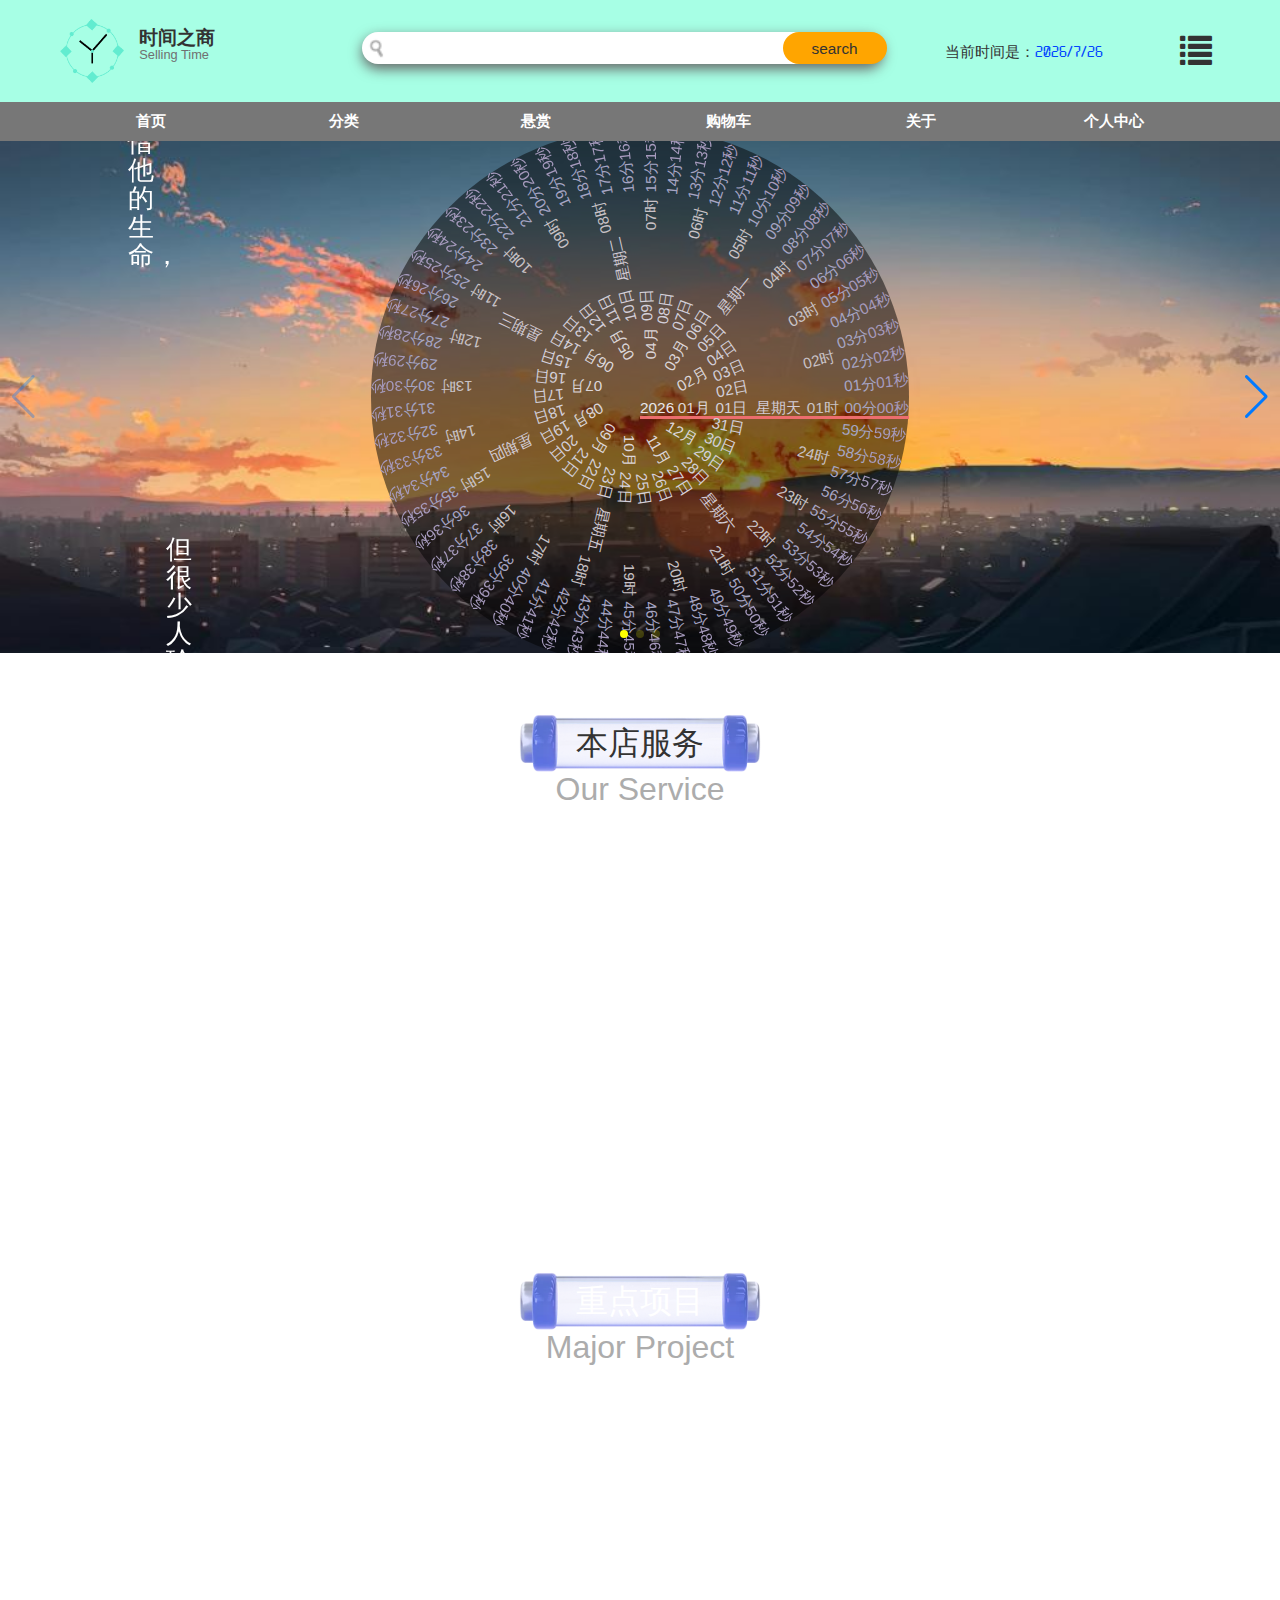
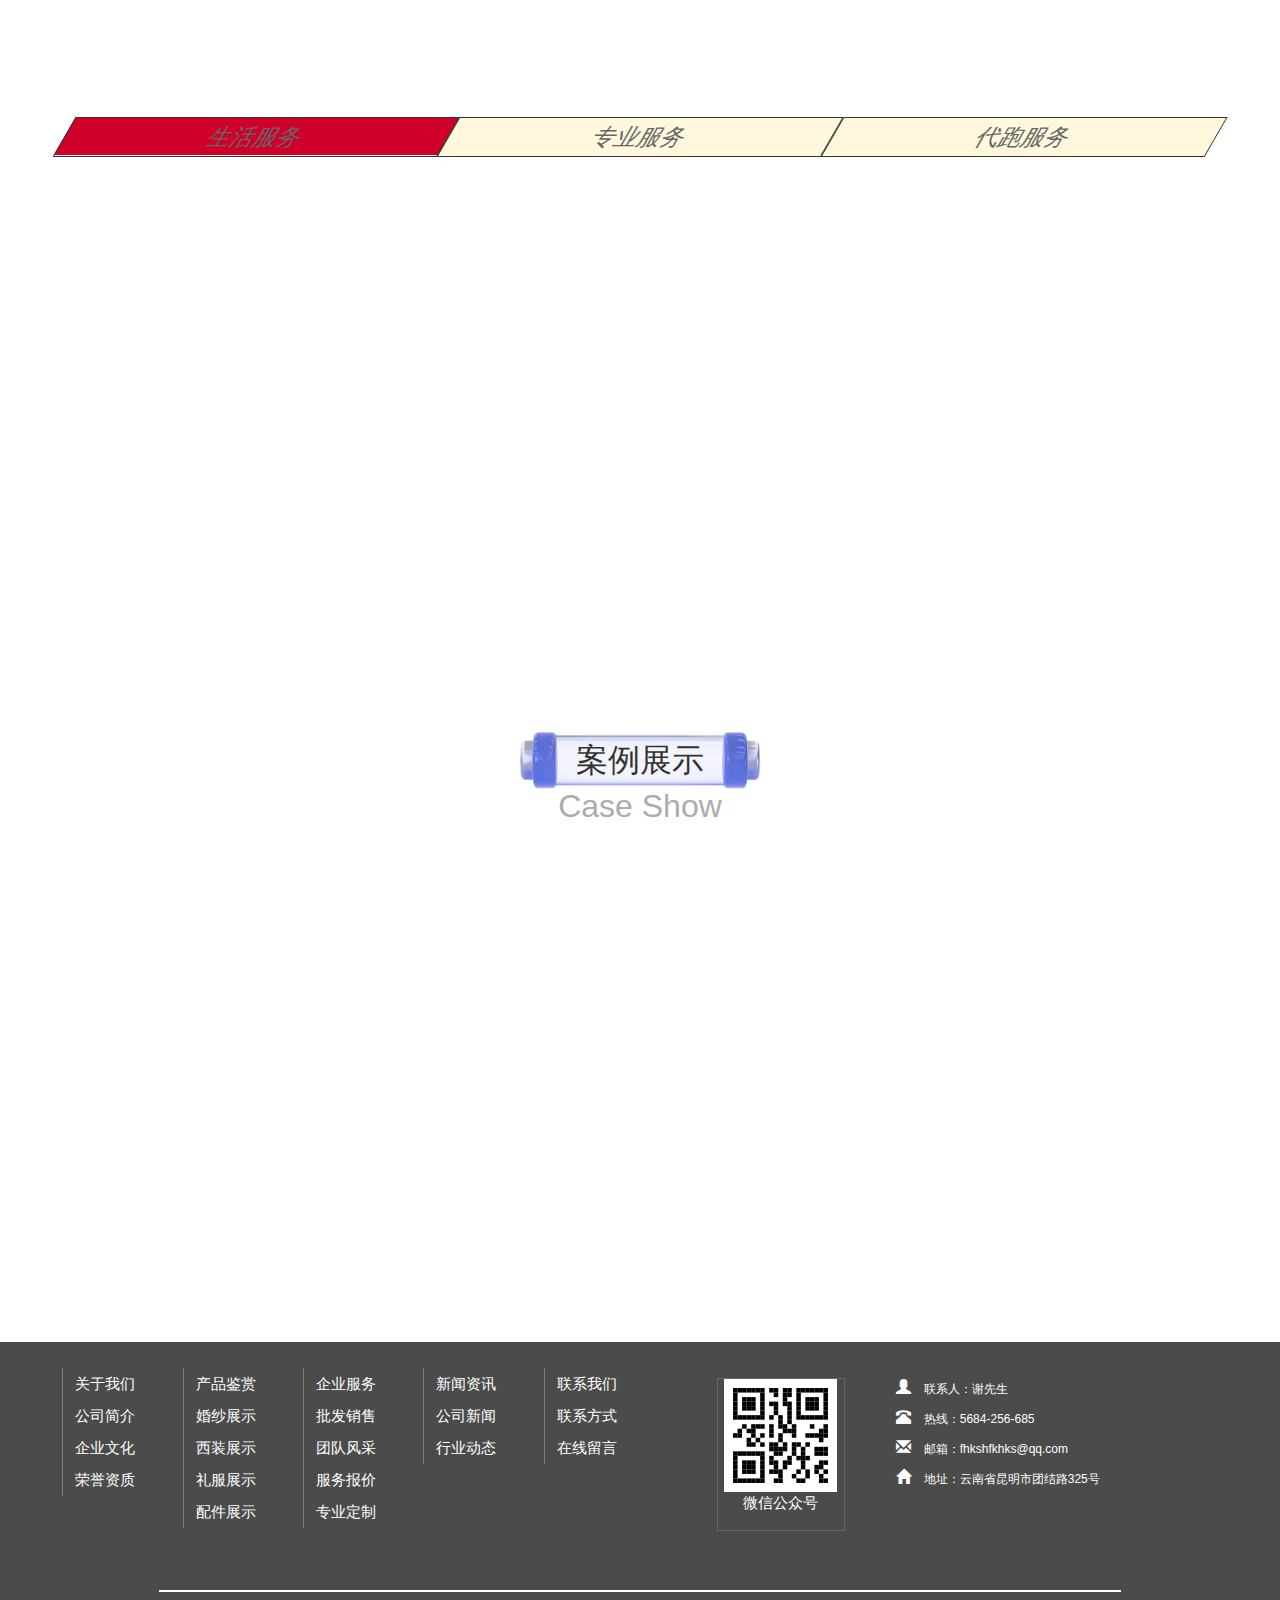
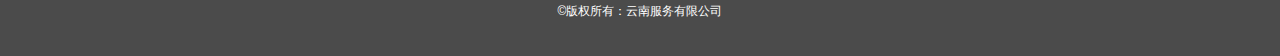
<file: index.html>
<!DOCTYPE html>
<html lang="en">

<head>
    <meta charset="UTF-8">
    <meta http-equiv="X-UA-Compatible" content="IE=edge">
    <meta name="viewport" content="width=device-width, initial-scale=1.0">
    <title>首页</title>
    <!--[if lt IE 9]>
      <scrip src="https://cdn.jsdelivr.net/npm/html5shiv@3.7.3/dist/html5shiv.min.js"></scrip>
      <scrip src="https://cdn.jsdelivr.net/npm/respond.js@1.4.2/dest/respond.min.js"></scrip>
    <![endif]-->
    <link rel="stylesheet" href="./bootstrap/css/bootstrap.min.css">
    <link rel="stylesheet" href="./css/index.css">
    <link rel="stylesheet" href="./css/swiper.min.css">
    <link rel="stylesheet" href="./css/Home.css">
    <script src="./js/jquery.min.js"></script>
    <script src="./js/swiper.min.js"></script>
    <script src="./js/index.min.js"></script>
    <script src="./js/demo.js"></script>
    <script src="./js/Home.js"></script>
</head>

<body>
    <header>
        <div class="HeadTop">
            <div class="HeadTop-1 container">
                <div class="logo col-lg-3 col-md-3">
                    <img src="./images/logo.png" alt="">
                    <p>时间之商<br /><span>Selling Time</span></p>
                </div>
                <div class="search  col-lg-5 col-md-5">
                    <input class="txt" type="text">
                    <!-- <button class="btn">search</button> -->
                    <input class="btn" type="button" value="search">
                    <div class="history">
                        <dl class="hh">历史记录</dl>
                    </div>
                </div>
                <div class="time col-lg-3 col-md-3">
                    <p>当前时间是：<span class="tt">2021/05/05</span></p>
                </div>
                <div class="visib col-lg-1 col-md-1">
                    <div>
                        <span class="glyphicon glyphicon-list tb"></span>
                        <div class="hot">
                            <div>热点搜索</div>
                            <li><span>1</span><a href="#">时间之商的竟然有这样的功能</a></li>
                            <li><span>2</span><a href="#">时间之商的使用说明</a></li>
                            <li><span>3</span><a href="#">在时间之商上找到了老板</a></li>
                            <li><span>4</span><a href="#">时间之商可以解决生活百分之80%的问题fsafafdsfafa</a></li>
                            <li><span>5</span><a href="#">时间之商能找工作</a></li>
                            <li><span>6</span><a href="#">时间之商的创立</a></li>
                            <li><span>7</span><a href="#">了解时间之商之后</a></li>
                            <li><span>8</span><a href="#">超新星的诞生——时间之商</a></li>
                            </div>
                        </div>
                    </div>
                </div>
            </div>
            <!-- nav导航栏 -->
            <div id="bignav">
                <div class="nav container">
                    <a href="index.html" class="col-lg-2 col-md-2">
                        <dl>首页</dl>
                        <span>Home</span>
                    </a>
                    <a href="classify.html" class="col-lg-2 col-md-2">
                        <dl>分类</dl>
                        <span>Classfy</span>
                    </a>
                    <a href="offer.html" class="col-lg-2 col-md-2">
                        <dl>悬赏</dl>
                        <span>Offer</span>
                    </a>
                    <a href="cart.html" class="col-lg-2 col-md-2">
                        <dl>购物车</dl>
                        <span>Cart</span>
                    </a>
                    <a href="about.html" class="col-lg-2 col-md-2">
                        <dl>关于</dl>
                        <span>About</span>
                    </a>
                    <a href="center.html" class="col-lg-2 col-md-2">
                        <dl>个人中心</dl>
                        <span>Center</span>
                    </a>
                </div>
            </div>
            
        <!--轮播图 -->
        <div class="bannar">
            <div class="swiper-container swiP1">
                <div class="swiper-wrapper">
                    <!-- 第一页 -->
                  <div class="swiper-slide an page1">
                      <div id="Time">
                          <div class="year"></div>
                          <div class="month"></div>
                          <div class="day"></div>
                          <div class="week"></div>
                          <div class="hour"></div>
                          <div class="miu"></div>
                          <div class="miao"></div>
                      </div>
                      <div class="wenzi">
                        <h2>没有人不爱惜他的生命，</h2>
                        <h2>但很少人珍视他的时间。</h2>
                      </div>
                  </div>
                  <!-- 第二页 -->
                  <div class="swiper-slide an2">
                      <div class="tu2"></div>
                      <div class="nr">
                        <div class="vs">
                            <h2>Time Is Life</h2>
                            <h2>时间就是生命</h2>
                            <h2>为您节省时间就是延长您的生命</h2>
                        </div>
                        <span>了解更多</span>
                      </div>
                  </div>
                  <div class="swiper-slide an3">
                    <img src="./images/a6.png" alt="">
                    <div class="wz2">
                        <h2>跑腿服务：</h2>
                        <li>准时</li>
                        <li>安全</li>
                        <li>快捷</li>
                        <li>实惠</li>
                        <li>万能</li>
                    </div>
                  </div>

                </div>
                <div class="swiper-button-next"></div>
                <div class="swiper-button-prev"></div>
                <!-- Add Pagination -->
                <div class="swiper-pagination"></div>
        </div>
    </header>
    <!-- 网页中部 -->
    <div id="main">
        <div class="main1">
            <div class="biaoti">
                <h2>本店服务</h2>
                <h3>Our Service</h3>
            </div>
            <div class="fw container">
                <div class="col-lg-3 col-md-3 fwjs">
                    <div class="tur"><img src="./images/团队.svg" alt=""></div>
                    <h2>金牌服务</h2>
                    <p>秉承客户第一价值观</p>
                    <p>良心承诺</p>
                    <p>彻底消除您的后顾之忧</p>
                </div>
                <div class="col-lg-3 col-md-3 fwjs">
                    <div class="tur"><img src="./images/诚信 (1).svg" alt=""></div>
                    <h2>诚信经营</h2>
                    <p>承诺诚信经营，以人为本</p>
                    <p>以信立足</p>
                    <p>诚信是做人之根本，立业之基</p>
                </div>
                <div class="col-lg-3 col-md-3 fwjs">
                    <div class="tur"><img src="./images/形象.svg" alt=""></div>
                    <h2>优良形象</h2>
                    <p>自身的形象是无言的诉说</p>
                    <p>勇于承担</p>
                    <p>态度决定一切，绝不逃避</p>
                </div>
                <div class="col-lg-3 col-md-3 fwjs">
                    <div class="tur"><img src="./images/保障.svg" alt=""></div>
                    <h2>品质保障</h2>
                    <p>安全可靠，可理赔</p>
                    <p>品质及生命</p>
                    <p>人工客服24小时在线解决问题</p>
                </div>
            </div>
        </div>
        <div class="main2">
            <div class="biaoti">
                <h2>重点项目</h2>
                <h3>Major Project</h3>
            </div>
            <div class="tabbar">
                <div class="tab">
                    <span class="move"></span>
                    <div class="tab-item">生活服务</div>
                    <div class="tab-item">专业服务</div>
                    <div class="tab-item">代跑服务</div>
                </div>
                <div class="tab-content">
                    <div class="tab-details tab-action" >
                        <div class="img">
                            <img src="./images/b4.jpg" alt="">
                        </div>
                        <div class="tab-right">
                            <h3>生活服务</h3>
                            <p>您是否还在为生活中的琐碎事情所烦恼？是否因为繁杂琐事而耽误去往远方的梦想？是否因为繁杂琐事影响生活的心情？</p>
                            <p>交给我们吧!这些我们都能解决，让您有更多的时间和空间去做您想做而因琐事耽误的诗和远方</p>
                            <p>我们包含人们日常生活中的方方面面，餐饮、娱乐、租房、买房、工作、旅游、教育培训等生活相关的“衣食住行用”都属于我们服务的范畴</p>
                        </div>
                    </div>
                    <div class="tab-details" >
                        <div class="img">
                            <img src="./images/b5.jpg" alt="">
                        </div>
                        <div class="tab-right">
                            <h3>专业服务</h3>
                            <p>我们的服务不只仅限于生活，也包括其他多个领域，比如工作方面的问题，各个行业有各个行业的专业人员为您提供服务。</p>
                            <p>职业能力是人们从事其职业的多种能力的综合。职业能力测试职业能力测试是通过某些测试来预测下某人的职业定位以及适合的职业类型还有性格之类。</p>
                            <p>我们包含 电子商务、旅游管理、酒店管理、物业管理、文化产业管理、会展经济与管理、体育经济与管理...</p>
                        </div>
                    </div>
                    <div class="tab-details" >
                        <div class="img">
                            <img src="./images/b6.jpg" alt="">
                        </div>
                        <div class="tab-right">
                            <h3>跑腿服务</h3>
                            <p>跑腿服务是指用户通过购买另一个人（骑手）的时间帮忙送、买来满足需求，实现用户和需求之间虫洞式的链接。</p>
                            <p>这种服务更为垂直，门槛也更低，骑手通过出卖自己的时间就可以完成这种交易。</p>
                            <p>跑腿服务其实常规意义上现在分成了三类，帮买、帮送、帮忙。</p>
                        </div>
                    </div>
                </div>
            </div>
            
        </div>
        <div class="main3">
            <div class="biaoti">
                <h2>案例展示</h2>
                <h3>Case Show</h3>
            </div>
            <div class="cases">
                <div class="case">
                    <div class="show">
                        <img src="./images/d2.jpg" alt="">
                        <div class="more"><span>了解更多>></span></div>
                    </div>
                    <div class="show">
                        <img src="./images/d3.jpg" alt="">
                        <div class="more"><span>了解更多>></span></div>
                    </div>
                    <div class="show">
                        <img src="./images/d4.jpg" alt="">
                        <div class="more"><span>了解更多>></span></div>
                    </div>
                </div>
                <div class="case">
                    <div class="show">
                        <img src="./images/d5.jpg" alt="">
                        <div class="more"><span>了解更多>></span></div>
                    </div>
                    <div class="show">
                        <img src="./images/d7.jpg" alt="">
                        <div class="more"><span>了解更多>></span></div>
                    </div>
                    <div class="show">
                        <img src="./images/d8.jpg" alt="">
                        <div class="more"><span>了解更多>></span></div>
                    </div>
                </div>
            </div>
        </div>
    </div>
    <footer>
        <ul class="foot_nav">
            <li>
                <a href="about.html" class="tit">关于我们</a>
                <a href="about.html">公司简介</a>
                <a href="about.html">企业文化</a>
                <a href="about.html">荣誉资质</a>

            </li>
            <li>
                <a href="pro.html" class="tit">产品鉴赏</a>
                <a href="pro.html">婚纱展示</a>
                <a href="pro.html">西装展示</a>
                 <a href="pro.html">礼服展示</a>
                <a href="pro.html">配件展示</a>
            </li>

            <li>
                    <a href="service.html" class="tit">企业服务</a>
                
                    <a href="service.html">批发销售</a>
                 
                    <a href="service.html">团队风采</a>
                    <a href="case.html">服务报价</a>
                    <a href="service.html">专业定制</a>
                    
            </li>
            <li>
                <a href="news.html" class="tit">新闻资讯</a>
                <a href="news.html">公司新闻</a>
                <a href="news.html">行业动态</a>
            </li>
            <li>
                <a href="contact.html" class="tit">联系我们</a>
                <a href="contact.html">联系方式</a>
                <a href="feedback.html">在线留言</a>
            </li>
        </ul>
        <div class="dian">
            <div class="ercode">
            <img src="./images/1622109039.svg" alt="">
            <p>微信公众号</p>
            </div>
            <p><span class="glyphicon glyphicon-user"></span>联系人：谢先生</p>
            <p><span class="glyphicon glyphicon-phone-alt"></span>热线：5684-256-685</p>
            <p><span class="glyphicon glyphicon-envelope"></span>邮箱：fhkshfkhks@qq.com</p>
            <p><span class="glyphicon glyphicon-home"></span>地址：云南省昆明市团结路325号</p>
        </div>
        
        <div class="foot-bottom">
            &copy;版权所有：云南服务有限公司
        </div>
    </footer>
    <div class="callback">
        <img src="./images/向上.svg" alt="">
    </div>
</body>

</html>
</file>
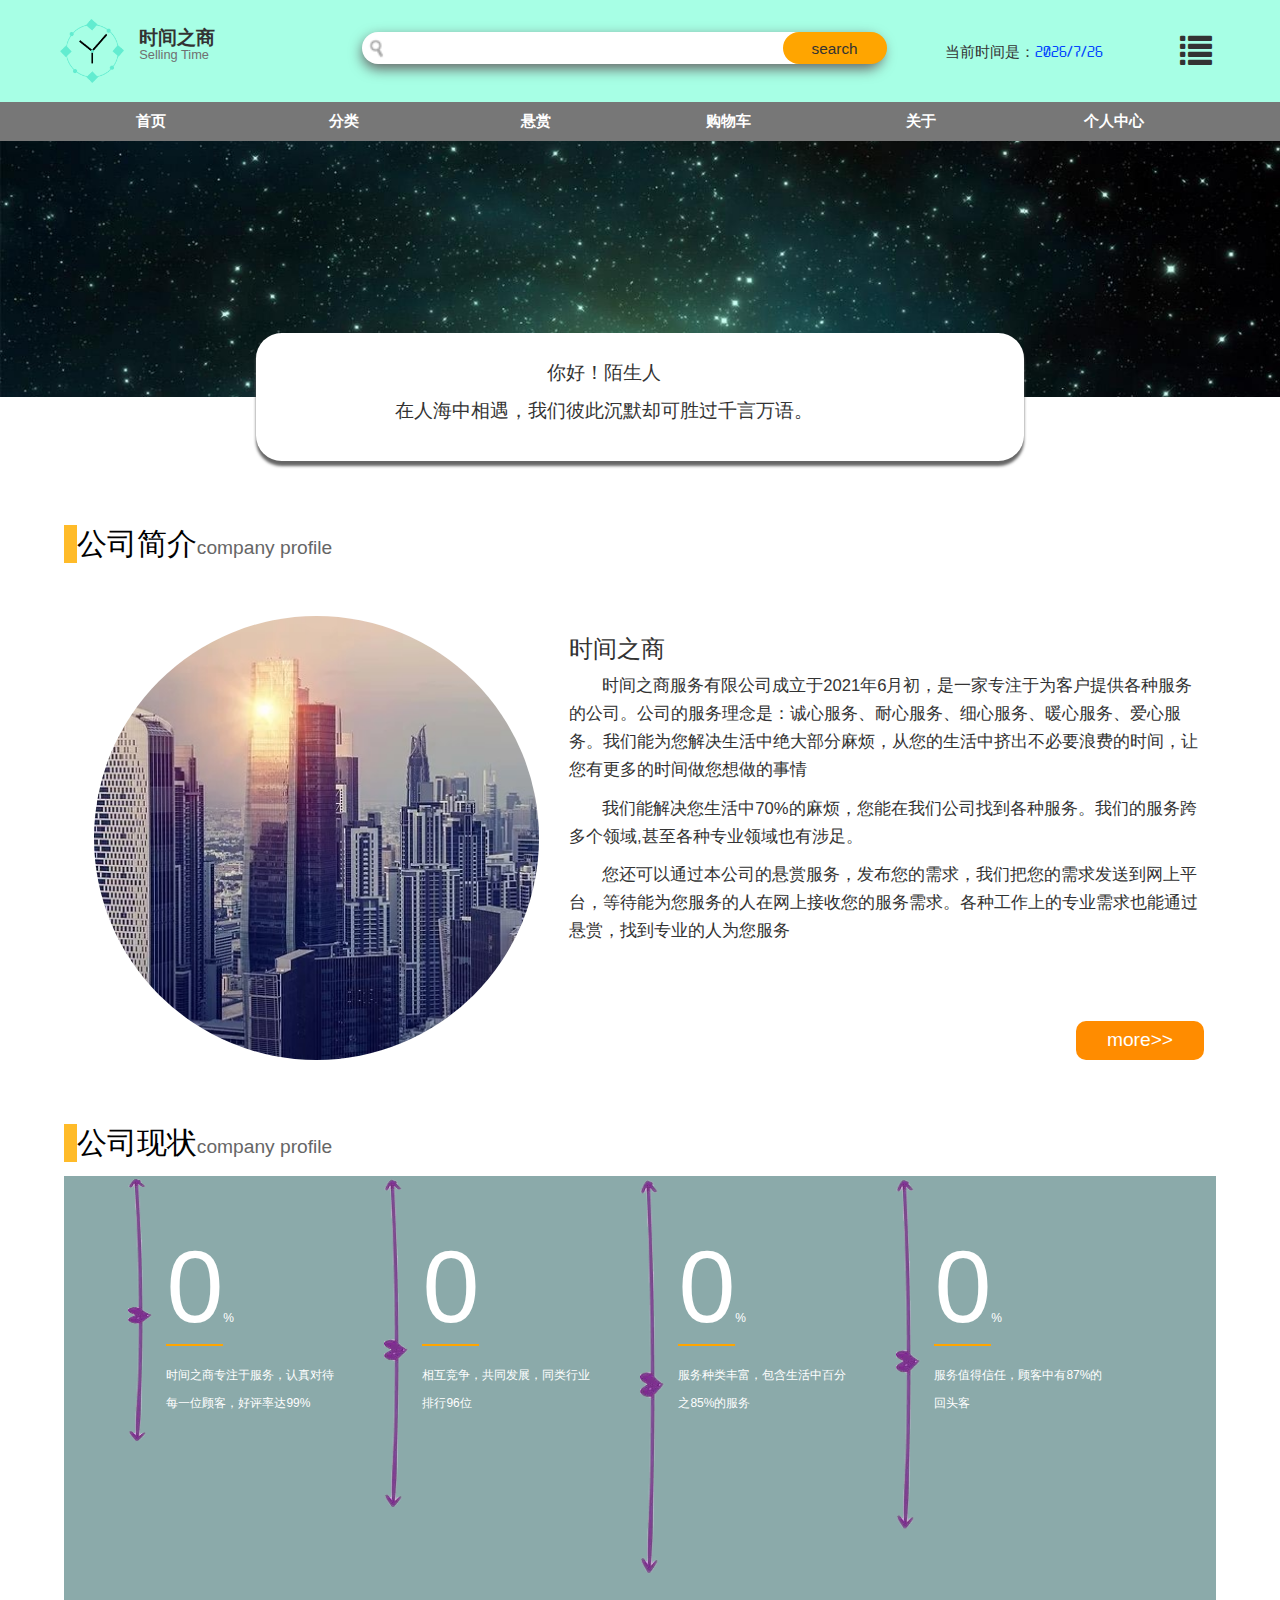
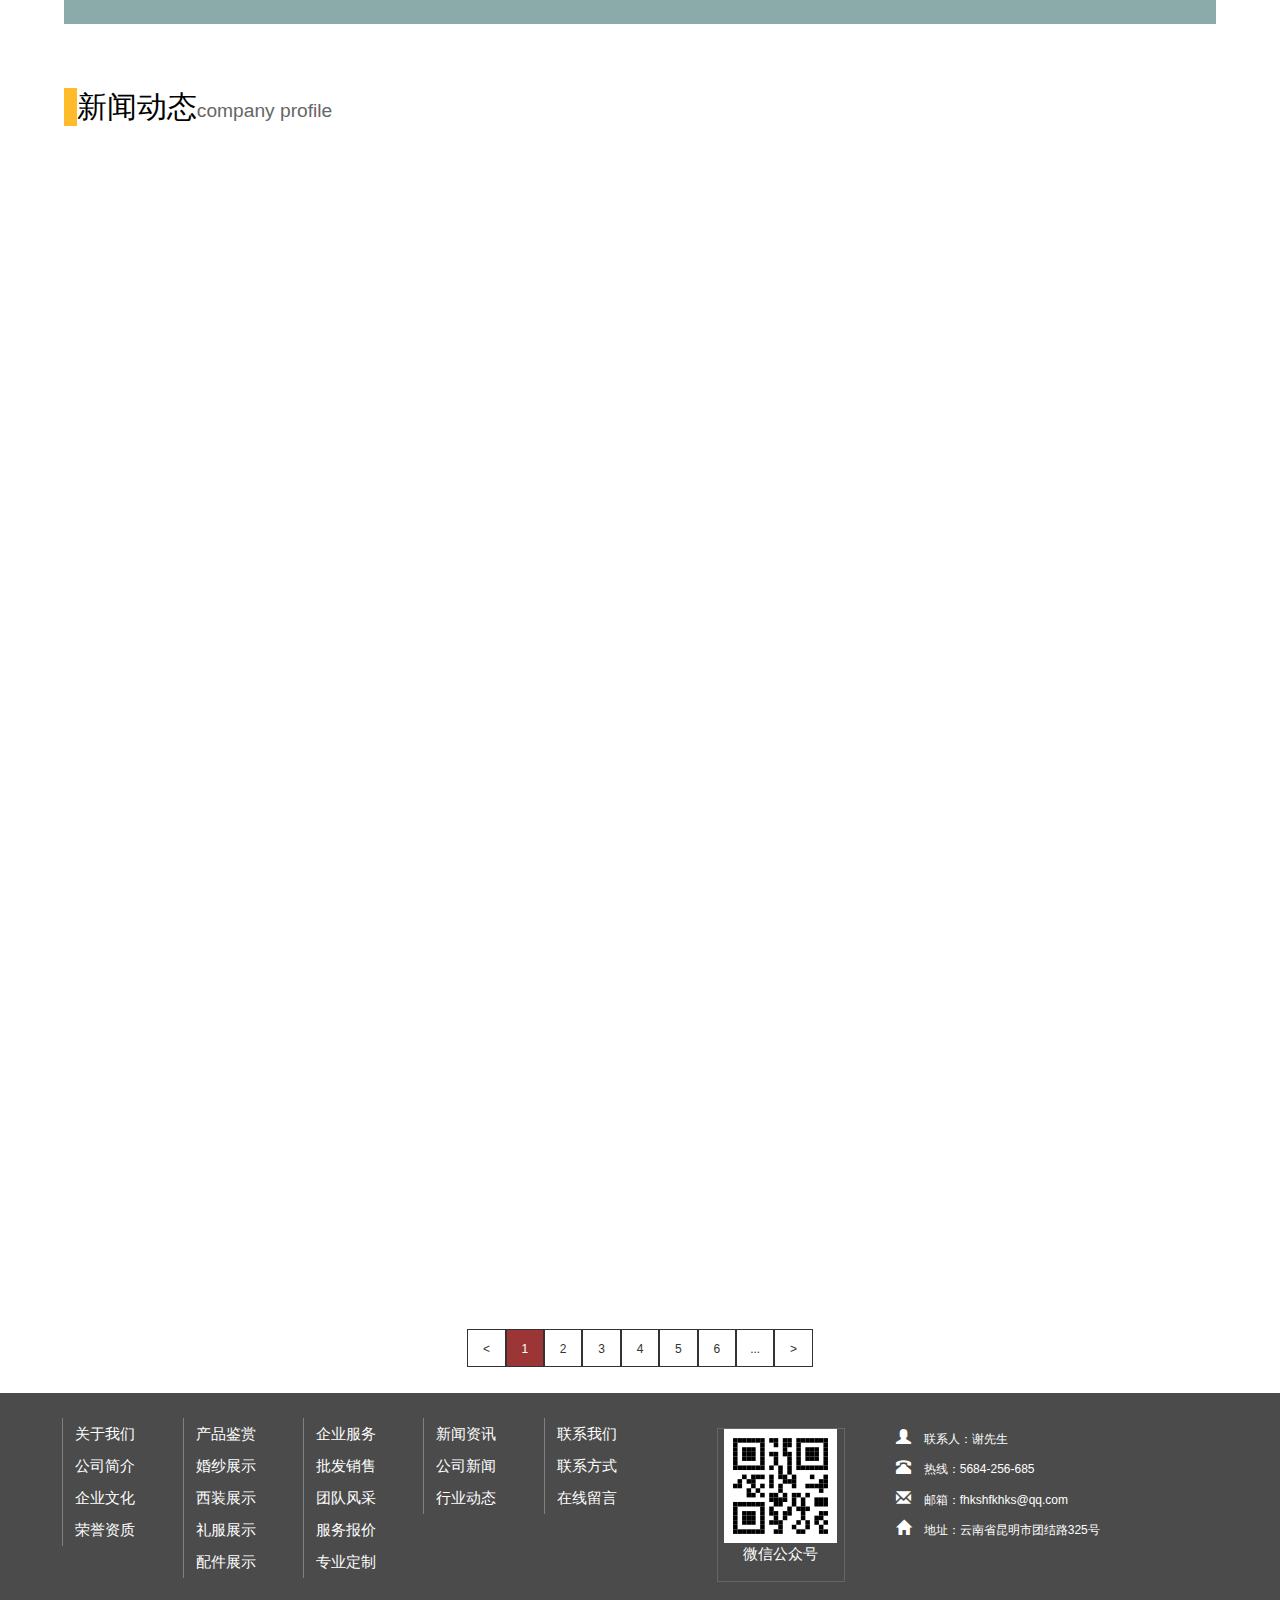
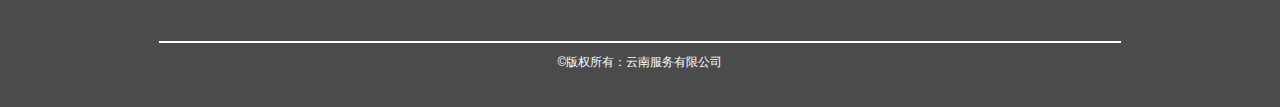
<file: about.html>
<!DOCTYPE html>
<html lang="en">

<head>
    <meta charset="UTF-8">
    <meta http-equiv="X-UA-Compatible" content="IE=edge">
    <meta name="viewport" content="width=device-width, initial-scale=1.0">
    <title>分类</title>
    <!--[if lt IE 9]>
      <scrip src="https://cdn.jsdelivr.net/npm/html5shiv@3.7.3/dist/html5shiv.min.js"></scrip>
      <scrip src="https://cdn.jsdelivr.net/npm/respond.js@1.4.2/dest/respond.min.js"></scrip>
    <![endif]-->
    <link rel="stylesheet" href="./bootstrap/css/bootstrap.min.css">
    <link rel="stylesheet" href="./css/index.css">
    <!-- <link rel="stylesheet" href="./css/swiper.min.css"> -->
    <link rel="stylesheet" href="./css/about.css">
    <script src="./js/jquery.min.js"></script>
    <!-- <script src="./js/swiper.min.js"></script> -->
    <script src="./js/index.min.js"></script>
    <script src="./js/demo.js"></script>
    <script src="./js/about.js"></script>
</head>

<body>
    <header>
        <div class="HeadTop">
            <div class="HeadTop-1 container">
                <div class="logo col-lg-3 col-md-3">
                    <img src="./images/logo.png" alt="">
                    <p>时间之商<br /><span>Selling Time</span></p>
                </div>
                <div class="search  col-lg-5 col-md-5">
                    <input class="txt" type="text">
                    <!-- <button class="btn">search</button> -->
                    <input class="btn" type="button" value="search">
                    <div class="history">
                        <dl class="hh">历史记录</dl>
                    </div>
                </div>
                <div class="time col-lg-3 col-md-3">
                    <p>当前时间是：<span class="tt">2021/05/05</span></p>
                </div>
                <div class="visib col-lg-1 col-md-1">
                    <div>
                        <span class="glyphicon glyphicon-list tb"></span>
                        <div class="hot">
                            <div>热点搜索</div>
                            <li><span>1</span><a href="#">时间之商的竟然有这样的功能</a></li>
                            <li><span>2</span><a href="#">时间之商的使用说明</a></li>
                            <li><span>3</span><a href="#">在时间之商上找到了老板</a></li>
                            <li><span>4</span><a href="#">时间之商可以解决生活百分之80%的问题fsafafdsfafa</a></li>
                            <li><span>5</span><a href="#">时间之商能找工作</a></li>
                            <li><span>6</span><a href="#">时间之商的创立</a></li>
                            <li><span>7</span><a href="#">了解时间之商之后</a></li>
                            <li><span>8</span><a href="#">超新星的诞生——时间之商</a></li>
                        </div>
                    </div>
                </div>
            </div>
        </div>
        <!-- nav导航栏 -->
        <div id="bignav">
            <div class="nav container">
                <a href="index.html" class="col-lg-2  col-md-2">
                    <dl>首页</dl>
                    <span>Home</span>
                </a>
                <a href="classify.html" class="col-lg-2 col-md-2">
                    <dl>分类</dl>
                    <span>Classfy</span>
                </a>
                <a href="offer.html" class="col-lg-2 col-md-2">
                    <dl>悬赏</dl>
                    <span>Offer</span>
                </a>
                <a href="cart.html" class="col-lg-2 col-md-2">
                    <dl>购物车</dl>
                    <span>Cart</span>
                </a>
                <a href="about.html" class="col-lg-2 col-md-2">
                    <dl>关于</dl>
                    <span>About</span>
                </a>
                <a href="center.html" class="col-lg-2 col-md-2">
                    <dl>个人中心</dl>
                    <span>Center</span>
                </a>
            </div>
        </div>
        <div class="head-bottom">
            <div class="bt">
                <h2>关于我们</h2>
                <p>About Us</p>
            </div>
        </div>
    </header>
    <!-- 网页中部 -->
    <div class="main">
        <div class="main-top">
            <div>
                <p>你好！陌生人</p>
                <p>在人海中相遇，我们彼此沉默却可胜过千言万语。</p>
            </div>
        </div>
        <div class="jianjie">
            <div class="bt">
                <h2>公司简介<span>company profile</span></h2>
            </div>
            <div class="content container">
                <div class="col-lg-5 col-md-5">
                    <img src="./images/大厦.jpg" alt="">
                </div>
                <div class="col-lg-7 col-md-7">
                    <h3>时间之商</h3>
                    <p>时间之商服务有限公司成立于2021年6月初，是一家专注于为客户提供各种服务的公司。公司的服务理念是：诚心服务、耐心服务、细心服务、暖心服务、爱心服务。我们能为您解决生活中绝大部分麻烦，从您的生活中挤出不必要浪费的时间，让您有更多的时间做您想做的事情</p>
                    <p>我们能解决您生活中70%的麻烦，您能在我们公司找到各种服务。我们的服务跨多个领域,甚至各种专业领域也有涉足。</p>
                    <p>您还可以通过本公司的悬赏服务，发布您的需求，我们把您的需求发送到网上平台，等待能为您服务的人在网上接收您的服务需求。各种工作上的专业需求也能通过悬赏，找到专业的人为您服务</p>
                    
                </div>
                <span>more>></span>
            </div>
        </div>
        <div class="xianzhuang">
            <div class="bt">
                <h2>公司现状<span>company profile</span></h2>
            </div>
            <div class="shuju">
                <div class="sj">
                    <span class="addsj">0</span>%
                    <p>时间之商专注于服务，认真对待每一位顾客，好评率达99%</p>
                </div>
                <div class="sj">
                    <span class="addsj">0</span>
                    <p>相互竞争，共同发展，同类行业排行96位</p>
                </div>
                <div class="sj">
                    <span class="addsj">0</span>%
                    <p>服务种类丰富，包含生活中百分之85%的服务</p>
                </div>
                <div class="sj">
                    <span class="addsj">0</span>%
                    <p>服务值得信任，顾客中有87%的回头客</p>
                </div>
            </div>
        </div>
        <div class="news">
            <div class="bt">
                <h2>新闻动态<span>company profile</span></h2>
            </div>
            <div class="news-item">
                <div class="left">
                    <span>Date</span>
                    <div>31</div>
                    <p>2021/5</p>
                </div>
                <div class="center">
                    <img src="./images/b14.jpg" alt="">
                </div>
                <div class="right">
                    <h3>时间之商开业大酬宾</h3>
                    <p>时间之商服务有限公司成立于2021年6月初，是一家专注于为客户提供各种服务的公司。公司的服务理念是：诚心服务、耐心服务、细心服务、暖心服务、爱心服务。我们能为您解决生活中绝大部分麻烦，从您的生活中挤出不必要浪费的时间，让您有更多的时间做您想做的事情</p>
                    <div class="bottom">
                        <div class="good"><img src="./images/dz2.svg" alt=""><span>1654</span></div>
                        <div class="stars"><img src="./images/good.svg" alt=""><span>164</span></div>
                    </div>
                </div>
            </div>
            <div class="news-item">
                <div class="left">
                    <span>Date</span>
                    <div>31</div>
                    <p>2021/5</p>
                </div>
                <div class="center">
                    <img src="./images/b14.jpg" alt="">
                </div>
                <div class="right">
                    <h3>时间之商开业大酬宾</h3>
                    <p>时间之商服务有限公司成立于2021年6月初，是一家专注于为客户提供各种服务的公司。公司的服务理念是：诚心服务、耐心服务、细心服务、暖心服务、爱心服务。我们能为您解决生活中绝大部分麻烦，从您的生活中挤出不必要浪费的时间，让您有更多的时间做您想做的事情</p>
                    <div class="bottom">
                        <div class="good"><img src="./images/dz2.svg" alt=""><span>1654</span></div>
                        <div class="stars"><img src="./images/good.svg" alt=""><span>164</span></div>
                    </div>
                </div>
            </div>
            <div class="news-item">
                <div class="left">
                    <span>Date</span>
                    <div>31</div>
                    <p>2021/5</p>
                </div>
                <div class="center">
                    <img src="./images/b14.jpg" alt="">
                </div>
                <div class="right">
                    <h3>时间之商开业大酬宾</h3>
                    <p>时间之商服务有限公司成立于2021年6月初，是一家专注于为客户提供各种服务的公司。公司的服务理念是：诚心服务、耐心服务、细心服务、暖心服务、爱心服务。我们能为您解决生活中绝大部分麻烦，从您的生活中挤出不必要浪费的时间，让您有更多的时间做您想做的事情</p>
                    <div class="bottom">
                        <div class="good"><img src="./images/dz2.svg" alt=""><span>1654</span></div>
                        <div class="stars"><img src="./images/good.svg" alt=""><span>164</span></div>
                    </div>
                </div>
            </div>
            <div class="news-item">
                <div class="left">
                    <span>Date</span>
                    <div>31</div>
                    <p>2021/5</p>
                </div>
                <div class="center">
                    <img src="./images/b14.jpg" alt="">
                </div>
                <div class="right">
                    <h3>时间之商开业大酬宾</h3>
                    <p>时间之商服务有限公司成立于2021年6月初，是一家专注于为客户提供各种服务的公司。公司的服务理念是：诚心服务、耐心服务、细心服务、暖心服务、爱心服务。我们能为您解决生活中绝大部分麻烦，从您的生活中挤出不必要浪费的时间，让您有更多的时间做您想做的事情</p>
                    <div class="bottom">
                        <div class="good"><img src="./images/dz2.svg" alt=""><span>1654</span></div>
                        <div class="stars"><img src="./images/good.svg" alt=""><span>164</span></div>
                    </div>
                </div>
            </div>
            <div class="news-item">
                <div class="left">
                    <span>Date</span>
                    <div>31</div>
                    <p>2021/5</p>
                </div>
                <div class="center">
                    <img src="./images/b14.jpg" alt="">
                </div>
                <div class="right">
                    <h3>时间之商开业大酬宾</h3>
                    <p>时间之商服务有限公司成立于2021年6月初，是一家专注于为客户提供各种服务的公司。公司的服务理念是：诚心服务、耐心服务、细心服务、暖心服务、爱心服务。我们能为您解决生活中绝大部分麻烦，从您的生活中挤出不必要浪费的时间，让您有更多的时间做您想做的事情</p>
                    <div class="bottom">
                        <div class="good"><img src="./images/dz2.svg" alt=""><span>1854</span></div>
                        <div class="stars"><img src="./images/good.svg" alt=""><span>1222</span></div>
                    </div>
                </div>
            </div>
            <div class="page">
                <div><</div>
                <span class="action">1</span>
                <span>2</span>
                <span>3</span>
                <span>4</span>
                <span>5</span>
                <span>6</span>
                <span>...</span>
                <div>></div>
            </div>
        </div>
    </div>

    <footer>
        <ul class="foot_nav">
            <li>
                <a href="about.html" class="tit">关于我们</a>
                <a href="about.html">公司简介</a>
                <a href="about.html">企业文化</a>
                <a href="about.html">荣誉资质</a>

            </li>
            <li>
                <a href="pro.html" class="tit">产品鉴赏</a>
                <a href="pro.html">婚纱展示</a>
                <a href="pro.html">西装展示</a>
                <a href="pro.html">礼服展示</a>
                <a href="pro.html">配件展示</a>
            </li>

            <li>
                <a href="service.html" class="tit">企业服务</a>

                <a href="service.html">批发销售</a>

                <a href="service.html">团队风采</a>
                <a href="case.html">服务报价</a>
                <a href="service.html">专业定制</a>

            </li>
            <li>
                <a href="news.html" class="tit">新闻资讯</a>
                <a href="news.html">公司新闻</a>
                <a href="news.html">行业动态</a>
            </li>
            <li>
                <a href="contact.html" class="tit">联系我们</a>
                <a href="contact.html">联系方式</a>
                <a href="feedback.html">在线留言</a>
            </li>
        </ul>
        <div class="dian">
            <div class="ercode">
            <img src="./images/1622109039.svg" alt="">
            <p>微信公众号</p>
            </div>
            <p><span class="glyphicon glyphicon-user"></span>联系人：谢先生</p>
            <p><span class="glyphicon glyphicon-phone-alt"></span>热线：5684-256-685</p>
            <p><span class="glyphicon glyphicon-envelope"></span>邮箱：fhkshfkhks@qq.com</p>
            <p><span class="glyphicon glyphicon-home"></span>地址：云南省昆明市团结路325号</p>
        </div>
        
        <div class="foot-bottom">
            &copy;版权所有：云南服务有限公司
        </div>
    </footer>
    
    <div class="callback">
        <img src="./images/向上.svg" alt="">
    </div>
</body>

</html>
</file>
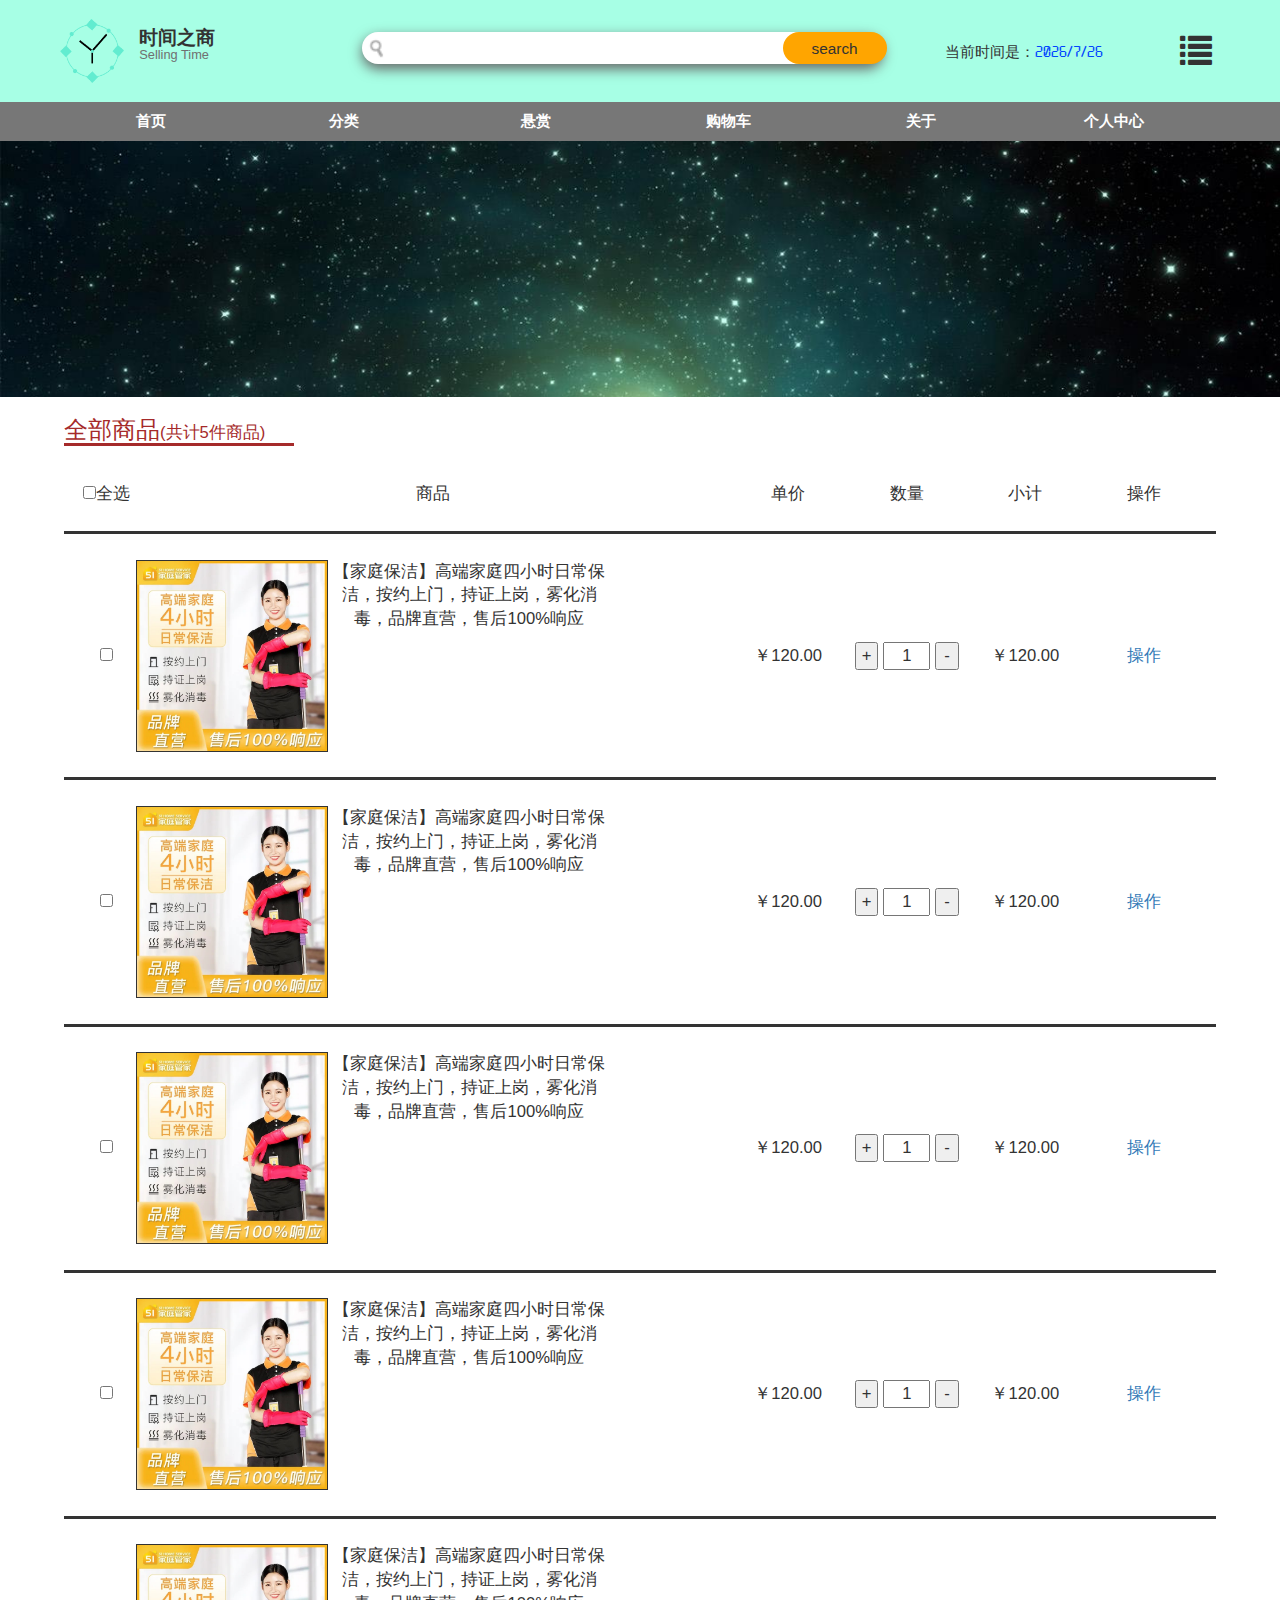
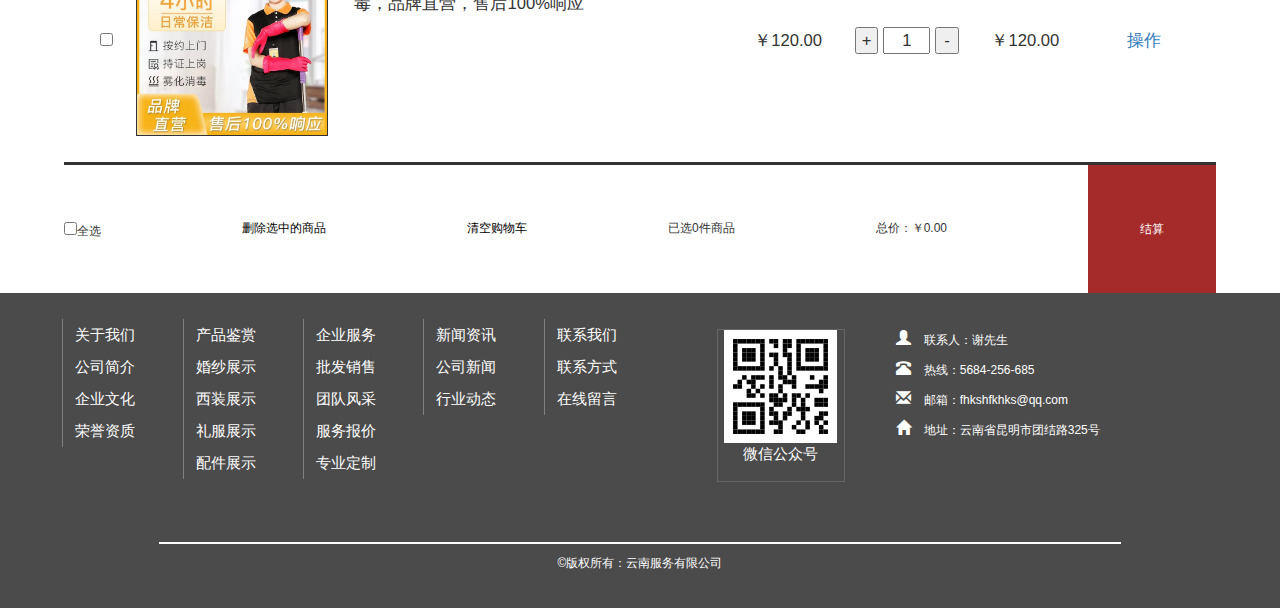
<file: cart.html>
<!DOCTYPE html>
<html lang="en">

<head>
    <meta charset="UTF-8">
    <meta http-equiv="X-UA-Compatible" content="IE=edge">
    <meta name="viewport" content="width=device-width, initial-scale=1.0">
    <title>购物车</title>
    <!--[if lt IE 9]>
      <scrip src="https://cdn.jsdelivr.net/npm/html5shiv@3.7.3/dist/html5shiv.min.js"></scrip>
      <scrip src="https://cdn.jsdelivr.net/npm/respond.js@1.4.2/dest/respond.min.js"></scrip>
    <![endif]-->
    <link rel="stylesheet" href="./bootstrap/css/bootstrap.min.css">
    <link rel="stylesheet" href="./css/index.css">
    <!-- <link rel="stylesheet" href="./css/swiper.min.css"> -->
    <link rel="stylesheet" href="./css/cart.css">
    <script src="./js/jquery.min.js"></script>
    <!-- <script src="./js/swiper.min.js"></script> -->
    <script src="./js/index.min.js"></script>
    <script src="./js/demo.js"></script>
    <script src="./js/cart.js"></script>
</head>

<body>
    <header>
        <div class="HeadTop">
            <div class="HeadTop-1 container">
                <div class="logo col-lg-3 col-md-3">
                    <img src="./images/logo.png" alt="">
                    <p>时间之商<br /><span>Selling Time</span></p>
                </div>
                <div class="search  col-lg-5 col-md-5">
                    <input class="txt" type="text">
                    <!-- <button class="btn">search</button> -->
                    <input class="btn" type="button" value="search">
                    <div class="history">
                        <dl class="hh">历史记录</dl>
                    </div>
                </div>
                <div class="time col-lg-3 col-md-3">
                    <p>当前时间是：<span class="tt">2021/05/05</span></p>
                </div>
                <div class="visib col-lg-1 col-md-1">
                    <div>
                        <span class="glyphicon glyphicon-list tb"></span>
                        <div class="hot">
                            <div>热点搜索</div>
                            <li><span>1</span><a href="#">时间之商的竟然有这样的功能</a></li>
                            <li><span>2</span><a href="#">时间之商的使用说明</a></li>
                            <li><span>3</span><a href="#">在时间之商上找到了老板</a></li>
                            <li><span>4</span><a href="#">时间之商可以解决生活百分之80%的问题fsafafdsfafa</a></li>
                            <li><span>5</span><a href="#">时间之商能找工作</a></li>
                            <li><span>6</span><a href="#">时间之商的创立</a></li>
                            <li><span>7</span><a href="#">了解时间之商之后</a></li>
                            <li><span>8</span><a href="#">超新星的诞生——时间之商</a></li>
                        </div>
                    </div>
                </div>
            </div>
        </div>
        <!-- nav导航栏 -->
        <div id="bignav">
            <div class="nav container">
                <a href="index.html" class="col-lg-2 col-md-2">
                    <dl>首页</dl>
                    <span>Home</span>
                </a>
                <a href="classify.html" class="col-lg-2 col-md-2">
                    <dl>分类</dl>
                    <span>Classfy</span>
                </a>
                <a href="offer.html" class="col-lg-2 col-md-2">
                    <dl>悬赏</dl>
                    <span>Offer</span>
                </a>
                <a href="cart.html" class="col-lg-2 col-md-2">
                    <dl>购物车</dl>
                    <span>Cart</span>
                </a>
                <a href="about.html" class="col-lg-2 col-md-2">
                    <dl>关于</dl>
                    <span>About</span>
                </a>
                <a href="center.html" class="col-lg-2 col-md-2">
                    <dl>个人中心</dl>
                    <span>Center</span>
                </a>
            </div>
        </div>
        <div class="head-bottom">
            <div class="bt">
                <h2>购物车</h2>
                <p>Shopping Cart</p>
            </div>
        </div>
    </header>
    <!-- 网页中部 -->
    <div class="main">
        <h3>全部商品<span class="allgoods">(共计5件商品)</span></h3>
        <div class="cart-item">
            <div class="cart-check"> <input type='checkbox' class="allcheck">全选</div>
            <div class="goods">商品</div>
            <div class="price">单价</div>
            <div class="count">数量</div>
            <div class="subtotal">小计</div>
            <div class="operation">操作</div>
        </div>
        <div class="yushan">
            <div class="cart-item">
                <div class="cart-check"> <input type='checkbox' class="s-check"></div>
                <div class="goods">
                    <div class="pic">
                        <img src="./images/e3.jpg" alt="">
                    </div>
                    <p>【家庭保洁】高端家庭四小时日常保洁，按约上门，持证上岗，雾化消毒，品牌直营，售后100%响应</p>
                </div>
                <div class="price">￥120.00</div>
                <div class="count"><button class="add">+</button> <input class="shuliang" value="1" type="text"> <button class="sub">-</button></div>
                <div class="subtotal">￥120.00</div>
                <div class="operation"><a href="#">操作</a></div>
            </div>
        </div>
        <div class="yushan">
             <div class="cart-item">
            <div class="cart-check"> <input type='checkbox' class="s-check"></div>
            <div class="goods">
                <div class="pic">
                    <img src="./images/e3.jpg" alt="">
                </div>
                <p>【家庭保洁】高端家庭四小时日常保洁，按约上门，持证上岗，雾化消毒，品牌直营，售后100%响应</p>
            </div>
            <div class="price">￥120.00</div>
            <div class="count"><button class="add">+</button> <input class="shuliang" value="1" type="text"> <button class="sub">-</button></div>
            <div class="subtotal">￥120.00</div>
            <div class="operation"><a href="#">操作</a></div>
            </div>
        </div>
        <div class="yushan">
            <div class="cart-item">
           <div class="cart-check"> <input type='checkbox' class="s-check"></div>
           <div class="goods">
               <div class="pic">
                   <img src="./images/e3.jpg" alt="">
               </div>
               <p>【家庭保洁】高端家庭四小时日常保洁，按约上门，持证上岗，雾化消毒，品牌直营，售后100%响应</p>
           </div>
           <div class="price">￥120.00</div>
           <div class="count"><button class="add">+</button> <input class="shuliang" value="1" type="text"> <button class="sub">-</button></div>
           <div class="subtotal">￥120.00</div>
           <div class="operation"><a href="#">操作</a></div>
           </div>
       </div>
       <div class="yushan">
             <div class="cart-item">
            <div class="cart-check"> <input type='checkbox' class="s-check"></div>
            <div class="goods">
                <div class="pic">
                    <img src="./images/e3.jpg" alt="">
                </div>
                <p>【家庭保洁】高端家庭四小时日常保洁，按约上门，持证上岗，雾化消毒，品牌直营，售后100%响应</p>
            </div>
            <div class="price">￥120.00</div>
            <div class="count"><button class="add">+</button> <input class="shuliang" value="1" type="text"> <button class="sub">-</button></div>
            <div class="subtotal">￥120.00</div>
            <div class="operation"><a href="#">操作</a></div>
            </div>
        </div>
        <div class="yushan">
            <div class="cart-item">
           <div class="cart-check"> <input type='checkbox' class="s-check"></div>
           <div class="goods">
               <div class="pic">
                   <img src="./images/e3.jpg" alt="">
               </div>
               <p>【家庭保洁】高端家庭四小时日常保洁，按约上门，持证上岗，雾化消毒，品牌直营，售后100%响应</p>
           </div>
           <div class="price">￥120.00</div>
           <div class="count"><button class="add">+</button> <input class="shuliang" value="1" type="text"> <button class="sub">-</button></div>
           <div class="subtotal">￥120.00</div>
           <div class="operation"><a href="#">操作</a></div>
           </div>
       </div>
       <!-- 当购物车为空时显示 -->
       <div class="hide2">
           <p></p><a href="javascript:;"></a>
           <p>您的购物车还是空的，赶紧行动吧！您可以：</p>
				<p>看看 <a href="javascript:;">我的收藏夹</a></p>
				<p>看看 <a href="javascript:;">已买的宝贝</a></p>
				<img src="./images/gwc.png"/>
       </div>
        <div class="cart-foot">
            <div> <input type='checkbox' class="allcheck">全选</div>
            <span class="remove"><a href="javascript:;">删除选中的商品</a></span>
            <span class="delet"><a href="javascript:;">清空购物车</a></span>
            <div>已选<span class="sumcount">0</span>件商品</div>
            <div>总价：<span class="zonjia">￥0.00</span></div>
            <div class="sum">结算</div>
        </div>
    </div>

    <footer>
        <ul class="foot_nav">
            <li>
                <a href="about.html" class="tit">关于我们</a>
                <a href="about.html">公司简介</a>
                <a href="about.html">企业文化</a>
                <a href="about.html">荣誉资质</a>

            </li>
            <li>
                <a href="pro.html" class="tit">产品鉴赏</a>
                <a href="pro.html">婚纱展示</a>
                <a href="pro.html">西装展示</a>
                <a href="pro.html">礼服展示</a>
                <a href="pro.html">配件展示</a>
            </li>

            <li>
                <a href="service.html" class="tit">企业服务</a>

                <a href="service.html">批发销售</a>

                <a href="service.html">团队风采</a>
                <a href="case.html">服务报价</a>
                <a href="service.html">专业定制</a>

            </li>
            <li>
                <a href="news.html" class="tit">新闻资讯</a>
                <a href="news.html">公司新闻</a>
                <a href="news.html">行业动态</a>
            </li>
            <li>
                <a href="contact.html" class="tit">联系我们</a>
                <a href="contact.html">联系方式</a>
                <a href="feedback.html">在线留言</a>
            </li>
        </ul>
        <div class="dian">
            <div class="ercode">
            <img src="./images/1622109039.svg" alt="">
            <p>微信公众号</p>
            </div>
            <p><span class="glyphicon glyphicon-user"></span>联系人：谢先生</p>
            <p><span class="glyphicon glyphicon-phone-alt"></span>热线：5684-256-685</p>
            <p><span class="glyphicon glyphicon-envelope"></span>邮箱：fhkshfkhks@qq.com</p>
            <p><span class="glyphicon glyphicon-home"></span>地址：云南省昆明市团结路325号</p>
        </div>
        
        <div class="foot-bottom">
            &copy;版权所有：云南服务有限公司
        </div>
    </footer>
    
    <div class="callback">
        <img src="./images/向上.svg" alt="">
    </div>
</body>

</html>
</file>
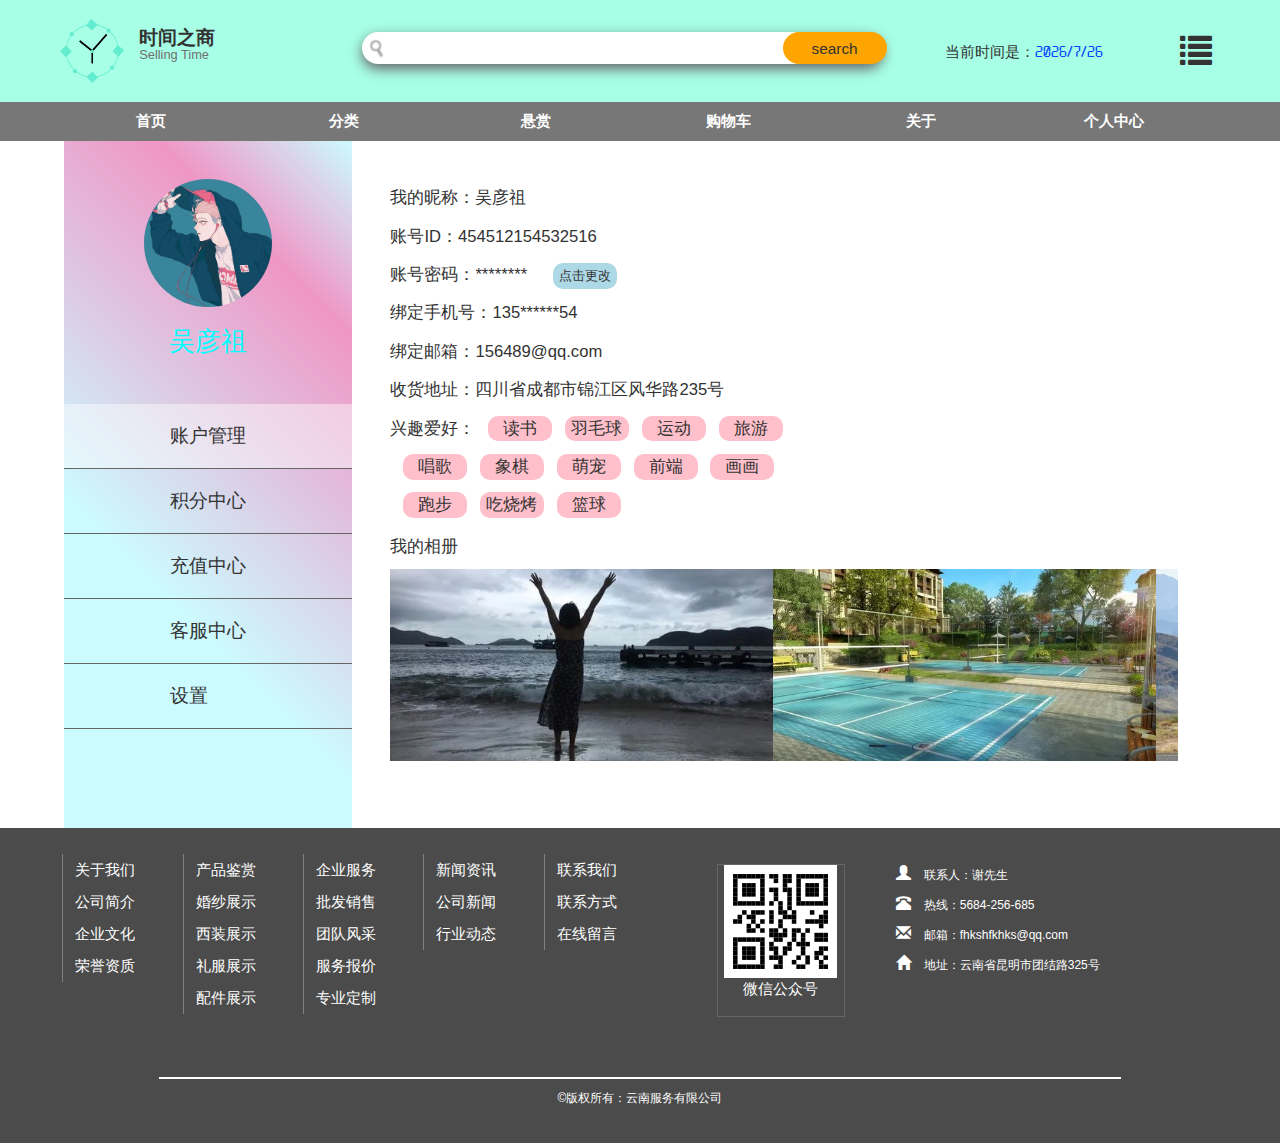
<file: center.html>
<!DOCTYPE html>
<html lang="en">

<head>
    <meta charset="UTF-8">
    <meta http-equiv="X-UA-Compatible" content="IE=edge">
    <meta name="viewport" content="width=device-width, initial-scale=1.0">
    <title>分类</title>
    <!--[if lt IE 9]>
      <scrip src="https://cdn.jsdelivr.net/npm/html5shiv@3.7.3/dist/html5shiv.min.js"></scrip>
      <scrip src="https://cdn.jsdelivr.net/npm/respond.js@1.4.2/dest/respond.min.js"></scrip>
    <![endif]-->
    <link rel="stylesheet" href="./bootstrap/css/bootstrap.min.css">
    <link rel="stylesheet" href="./css/index.css">
    <!-- <link rel="stylesheet" href="./css/swiper.min.css"> -->
    <link rel="stylesheet" href="./css/center.css">
    <script src="./js/jquery.min.js"></script>
    <!-- <script src="./js/swiper.min.js"></script> -->
    <script src="./js/index.min.js"></script>
    <script src="./js/demo.js"></script>
    <script src="./js/center.js"></script>
</head>

<body>
    <header>
        <div class="HeadTop">
            <div class="HeadTop-1 container">
                <div class="logo col-lg-3 col-md-3">
                    <img src="./images/logo.png" alt="">
                    <p>时间之商<br /><span>Selling Time</span></p>
                </div>
                <div class="search  col-lg-5 col-md-5">
                    <input class="txt" type="text">
                    <!-- <button class="btn">search</button> -->
                    <input class="btn" type="button" value="search">
                    <div class="history">
                        <dl class="hh">历史记录</dl>
                    </div>
                </div>
                <div class="time col-lg-3 col-md-3">
                    <p>当前时间是：<span class="tt">2021/05/05</span></p>
                </div>
                <div class="visib col-lg-1 col-md-1">
                    <div>
                        <span class="glyphicon glyphicon-list tb"></span>
                        <div class="hot">
                            <div>热点搜索</div>
                            <li><span>1</span><a href="#">时间之商的竟然有这样的功能</a></li>
                            <li><span>2</span><a href="#">时间之商的使用说明</a></li>
                            <li><span>3</span><a href="#">在时间之商上找到了老板</a></li>
                            <li><span>4</span><a href="#">时间之商可以解决生活百分之80%的问题fsafafdsfafa</a></li>
                            <li><span>5</span><a href="#">时间之商能找工作</a></li>
                            <li><span>6</span><a href="#">时间之商的创立</a></li>
                            <li><span>7</span><a href="#">了解时间之商之后</a></li>
                            <li><span>8</span><a href="#">超新星的诞生——时间之商</a></li>
                        </div>
                    </div>
                </div>
            </div>
        </div>
        <!-- nav导航栏 -->
        <div id="bignav">
            <div class="nav container">
                <a href="index.html" class="col-lg-2 col-md-2">
                    <dl>首页</dl>
                    <span>Home</span>
                </a>
                <a href="classify.html" class="col-lg-2 col-md-2">
                    <dl>分类</dl>
                    <span>Classfy</span>
                </a>
                <a href="offer.html" class="col-lg-2 col-md-2">
                    <dl>悬赏</dl>
                    <span>Offer</span>
                </a>
                <a href="cart.html" class="col-lg-2 col-md-2">
                    <dl>购物车</dl>
                    <span>Cart</span>
                </a>
                <a href="about.html" class="col-lg-2 col-md-2">
                    <dl>关于</dl>
                    <span>About</span>
                </a>
                <a href="center.html" class="col-lg-2 col-md-2">
                    <dl>个人中心</dl>
                    <span>Center</span>
                </a>
            </div>
        </div>
    </header>
    <!-- 网页中部 -->
    <div class="main">
      <div class="left">
          <div class="tx">
              <img src="./images/t1.jpg" alt="">
              <h3>吴彦祖</h3>
          </div>
          <ul>
              <li class="acti">账户管理</li>
              <li>积分中心</li>
              <li>充值中心</li>
              <li>客服中心</li>
              <li>设置&emsp;&emsp;</li>
          </ul>
      </div>
      <div class="right">
          <!-- 账户管理 -->
            <div class="zhanghu">
              <ul>
                  <li>我的昵称：吴彦祖</li>
                  <li>账号ID：454512154532516</li>
                  <li>账号密码：********<span>点击更改</span></li>
                  <li>绑定手机号：135******54</li>
                  <li>绑定邮箱：156489@qq.com</li>
                  <li>收货地址：四川省成都市锦江区风华路235号</li>
                  <li>兴趣爱好：<span>读书</span><span>羽毛球</span><span>运动</span><span>旅游</span><span>唱歌</span><span>象棋</span><span>萌宠</span><span>前端</span><span>画画</span><span>跑步</span><span>吃烧烤</span><span>篮球</span></li>
              </ul>
              <div>
                <div class="xiangce">
                    <p>我的相册</p>
                    <div class="tuce">
                        <div><img src="./images/t2.jpg"></div>
                        <div><img src="./images/t3.jpg"></div>
                        <div><img src="./images/t4.jpg"></div>
                        <div><img src="./images/t5.jpg"></div>
                        <div><img src="./images/t6.jpg"></div>
                    </div>
                </div>
            </div>
          </div>
        <!-- 积分 -->
        <div class="jifen">
            <div class="j-top">
                <a href="javascript:;">积分明细</a>
                <a href="javascript:;">可换商品</a>
                <a href="javascript:;">积分活动</a>
            </div>
            <p>当前积分：120</p>
            <ol>
                <li><span>每日签到</span><span>积分+20</span><span>2012-05-31 11:25:60</span></li>
                <li><span>购买商品</span><span>积分+40</span><span>2012-05-30 11:25:60</span></li>
                <li><span>参与活动</span><span>积分+20</span><span>2012-05-30 11:25:60</span></li>
                <li><span>购买商品</span><span>积分+30</span><span>2012-05-30 11:25:60</span></li>
                <li><span>每日签到</span><span>积分+10</span><span>2012-05-30 11:25:60</span></li>
            </ol>
        </div>
        <!-- 充值 -->
        <div class="chongzhi">
            <h3>积分充值规则：</h3>
            <ol>
                <dl>1.积分不能用于其他平台，充值金额不可自定义。</dl>
                <dl>2.积分充值一旦成功不能退款，也不能提现。</dl>
                <dl> 3.如果充值中出现问题可<a>联系客服</a></dl>
                <dl>4.更多详情请查看<a>积分充值协议</a></dl>
            </ol>
            <div class="jine">
                <h3>请选择充值金额：</h3><br>
                <span>50元<br>50积分</span>
                <span>100元<br>100积分</span>
                <span>150元<br>150积分</span>
                <span>200元<br>210积分</span>
                <span>250元<br>270积分</span>
                <span>300元<br>330积分</span>
                <span>350元<br>390积分</span>
                <span>400元<br>450积分</span>
                <span>更多金额</span>
            </div>
        </div>
        <!-- 客服 -->
        <div class="kf">
            <div class="k-top"><a href="javascript:;">常见问题</a><a href="javascript:;">客服记录</a></div>
            <input type="text" placeholder="搜索">
            <ul>
                <li>充值失败</li>
                <li>如何使用</li>
                <li>账户登录失败</li>
                <li>如何预防上当受骗</li>
                <li>网站维护</li>
            </ul>
            <span><a>其他常见问题</a></span>
        </div>
        <!-- 设置 -->
        <div class="shezhi">
            <div class="l-she">
                <ul>
                    <li><a>回复推送</a><div class="open">开启</div></li>
                    <li><a>个人资料</a><div class="open">开启</div></li>
                    <li><a>黑名单管理</a><div class="open">开启</div></li>
                    <li><a>关于本站</a></li>
                    <li><a>隐私协议</a></li>
                </ul>
            </div>
            <div class="r-she">
                <ul>
                    <li><a>更新提醒</a><div class="open">开启</div></li>
                    <li><a>意见反馈</a></li>
                    <li><a>帮助中心</a></li>
                    <li><a>会员协议</a></li>
                    <li><a>关于更多</a></li>
                </ul>
            </div>
            <button>退出登录</button>
        </div>
      </div>
    </div>

    <footer>
        <ul class="foot_nav">
            <li>
                <a href="about.html" class="tit">关于我们</a>
                <a href="about.html">公司简介</a>
                <a href="about.html">企业文化</a>
                <a href="about.html">荣誉资质</a>

            </li>
            <li>
                <a href="pro.html" class="tit">产品鉴赏</a>
                <a href="pro.html">婚纱展示</a>
                <a href="pro.html">西装展示</a>
                <a href="pro.html">礼服展示</a>
                <a href="pro.html">配件展示</a>
            </li>

            <li>
                <a href="service.html" class="tit">企业服务</a>

                <a href="service.html">批发销售</a>

                <a href="service.html">团队风采</a>
                <a href="case.html">服务报价</a>
                <a href="service.html">专业定制</a>

            </li>
            <li>
                <a href="news.html" class="tit">新闻资讯</a>
                <a href="news.html">公司新闻</a>
                <a href="news.html">行业动态</a>
            </li>
            <li>
                <a href="contact.html" class="tit">联系我们</a>
                <a href="contact.html">联系方式</a>
                <a href="feedback.html">在线留言</a>
            </li>
        </ul>
        <div class="dian">
            <div class="ercode">
            <img src="./images/1622109039.svg" alt="">
            <p>微信公众号</p>
            </div>
            <p><span class="glyphicon glyphicon-user"></span>联系人：谢先生</p>
            <p><span class="glyphicon glyphicon-phone-alt"></span>热线：5684-256-685</p>
            <p><span class="glyphicon glyphicon-envelope"></span>邮箱：fhkshfkhks@qq.com</p>
            <p><span class="glyphicon glyphicon-home"></span>地址：云南省昆明市团结路325号</p>
        </div>
        
        <div class="foot-bottom">
            &copy;版权所有：云南服务有限公司
        </div>
    </footer>
    
    <div class="callback">
        <img src="./images/向上.svg" alt="">
    </div>
</body>

</html>
</file>
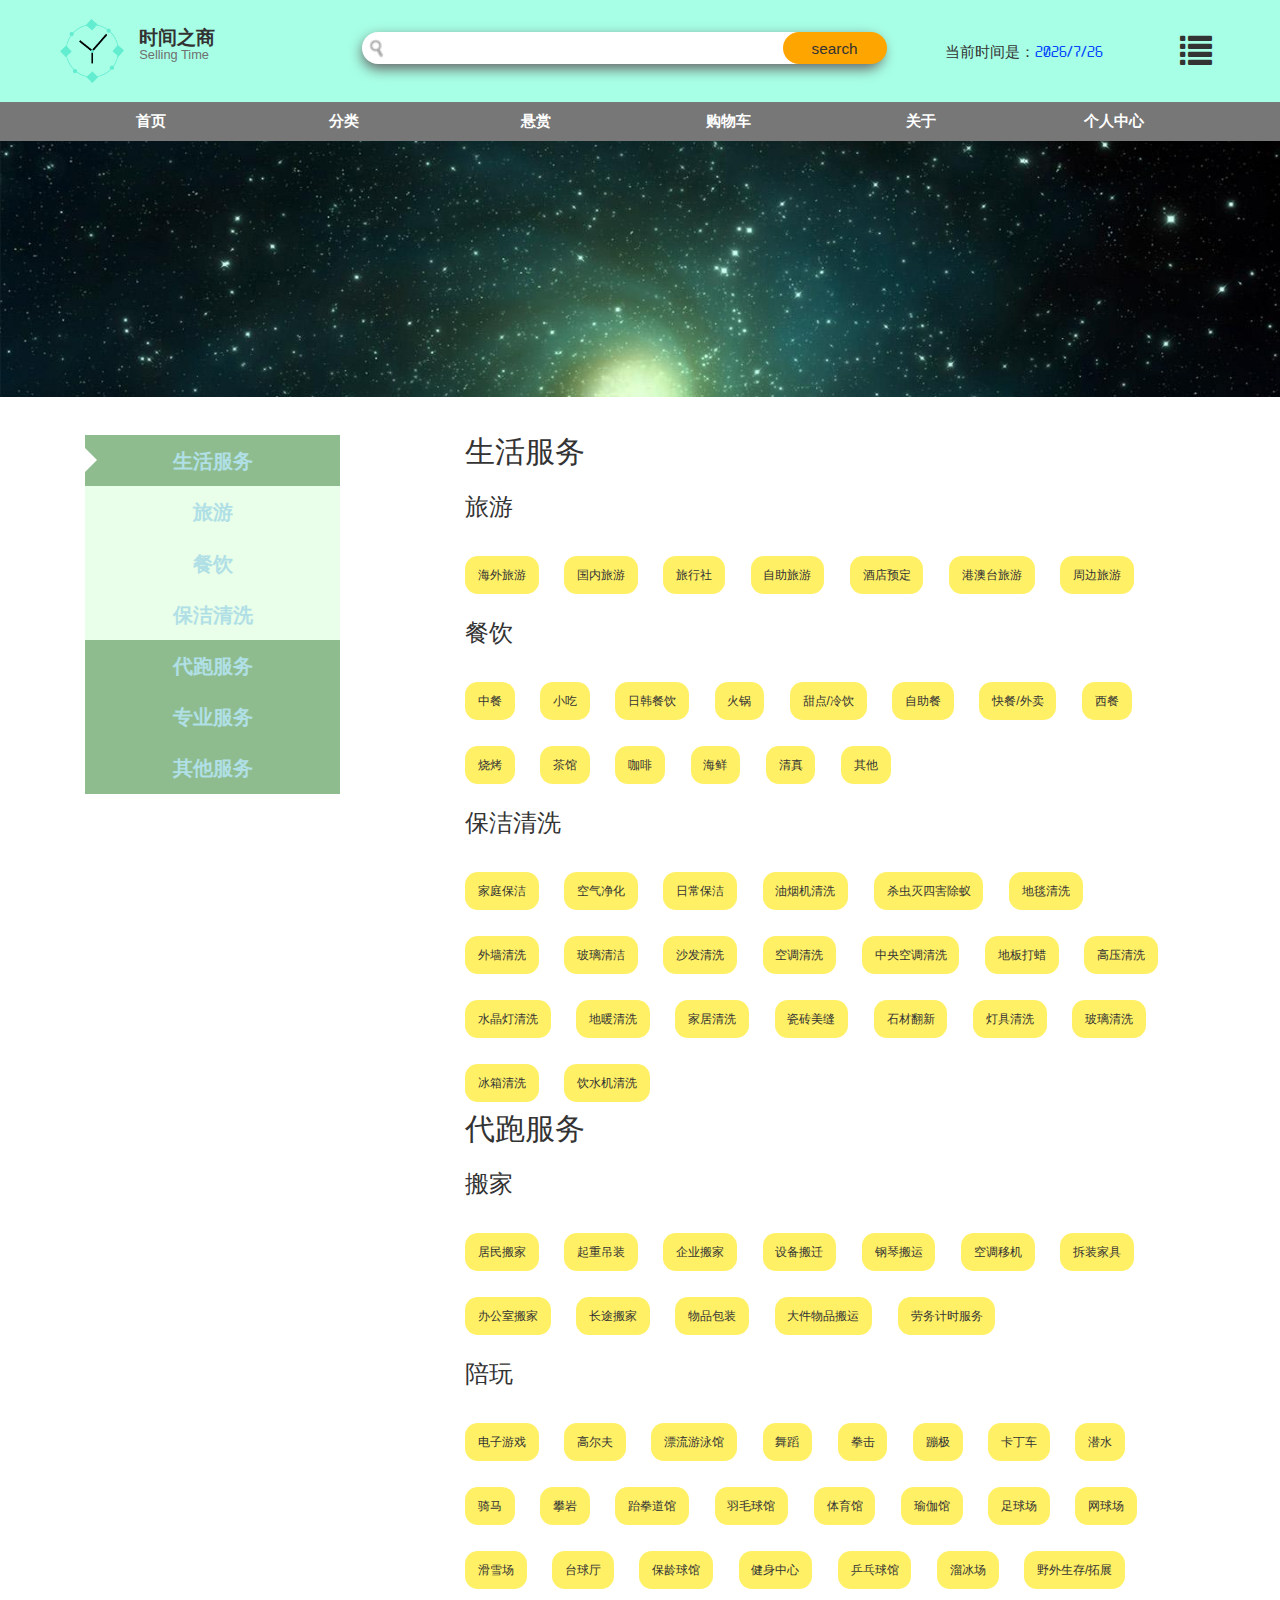
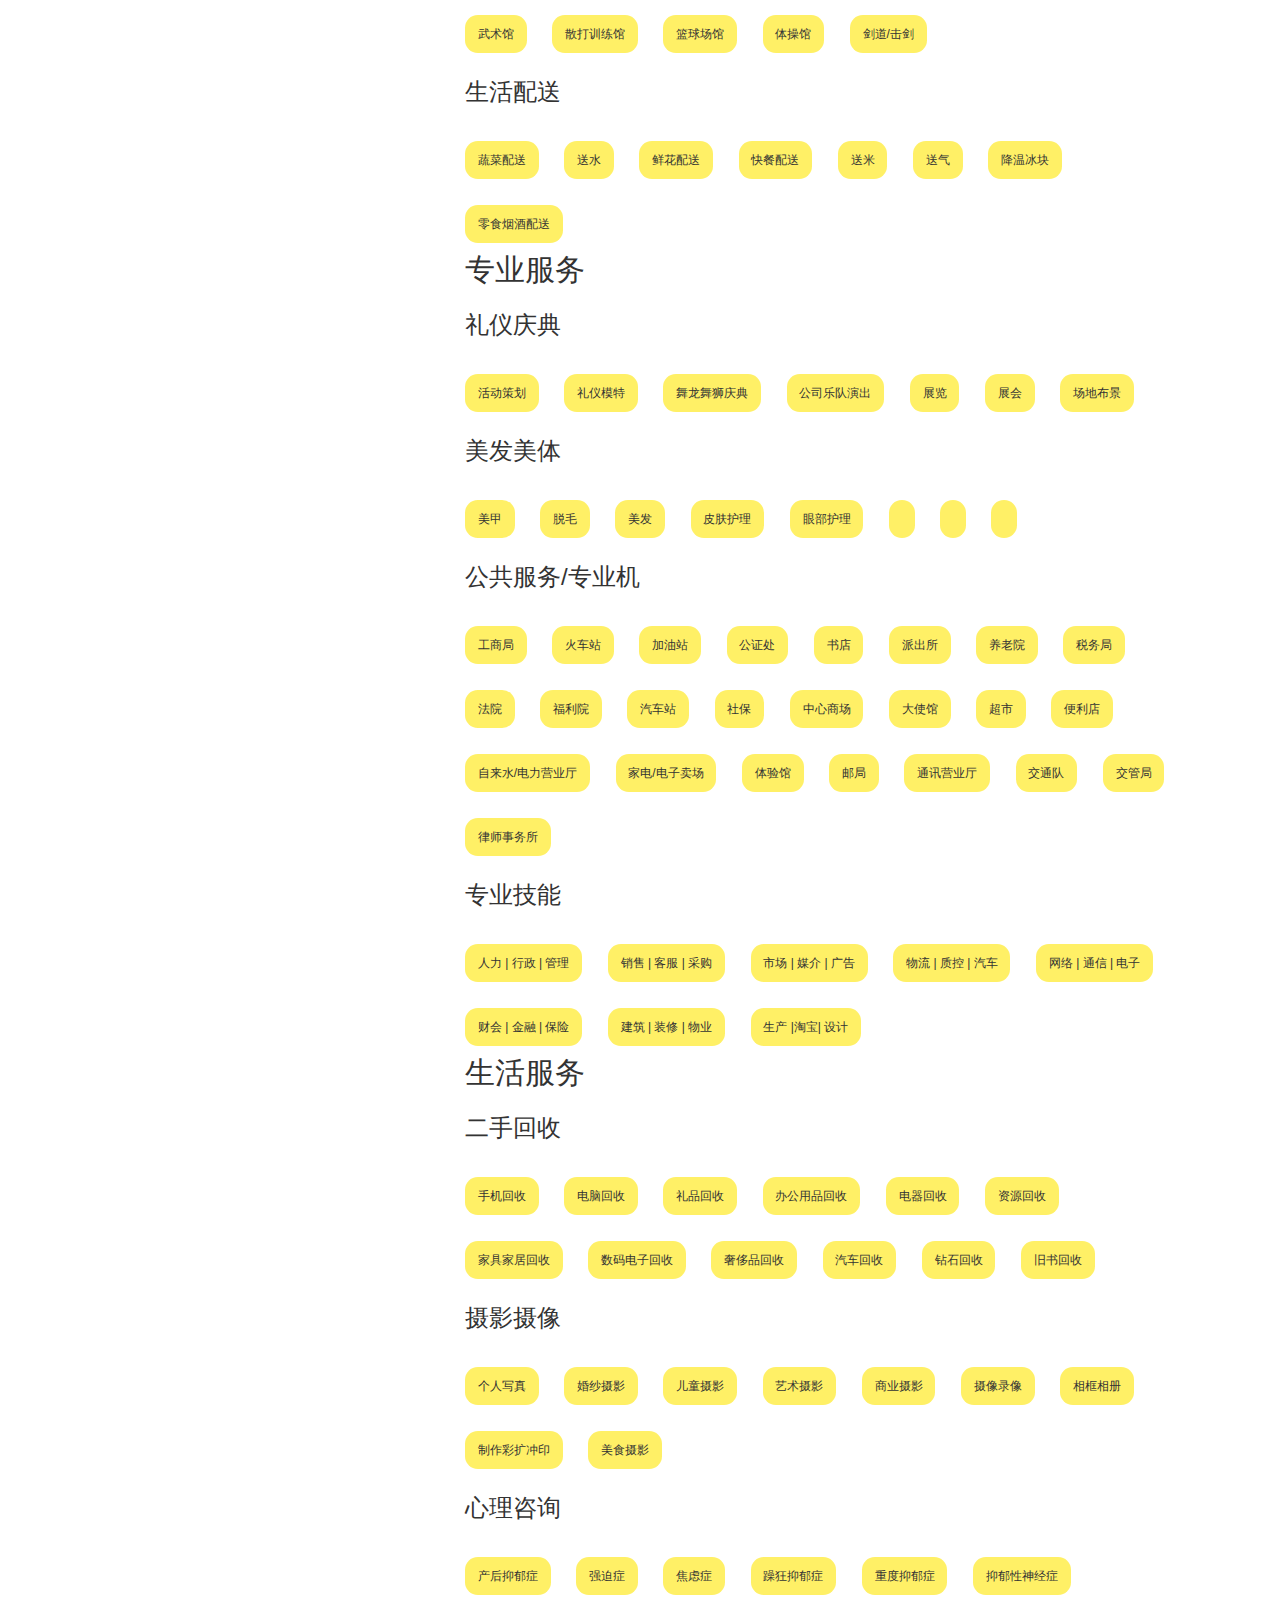
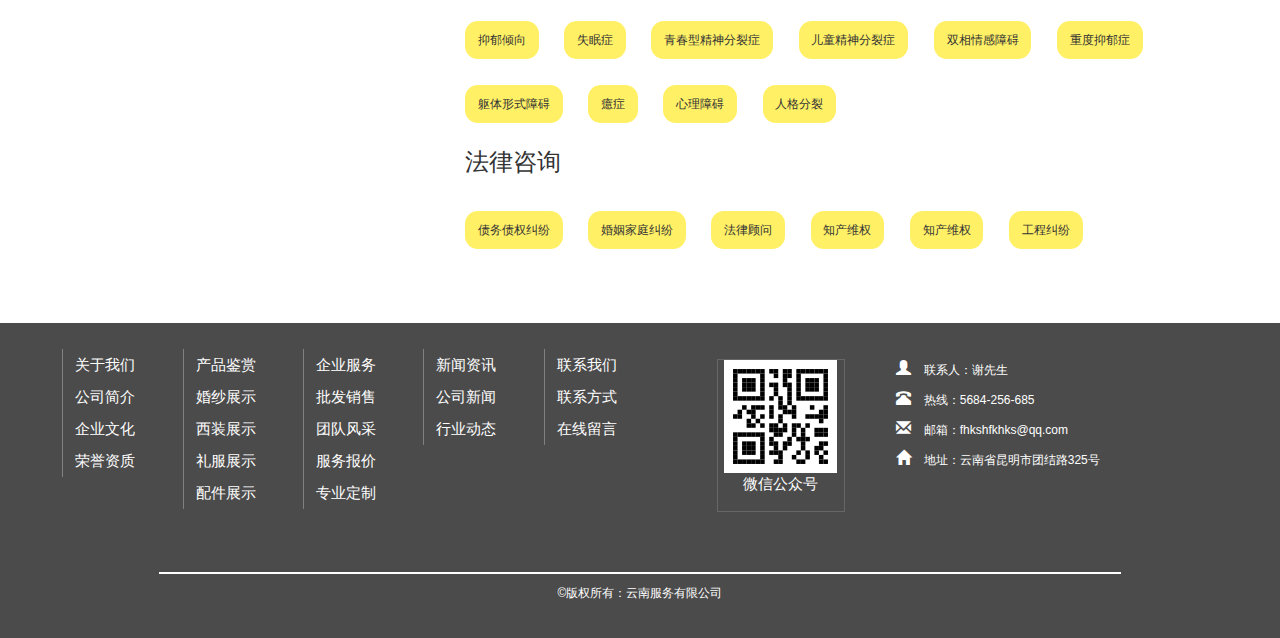
<file: classify.html>
<!DOCTYPE html>
<html lang="en">

<head>
    <meta charset="UTF-8">
    <meta http-equiv="X-UA-Compatible" content="IE=edge">
    <meta name="viewport" content="width=device-width, initial-scale=1.0">
    <title>分类</title>
    <!--[if lt IE 9]>
      <scrip src="https://cdn.jsdelivr.net/npm/html5shiv@3.7.3/dist/html5shiv.min.js"></scrip>
      <scrip src="https://cdn.jsdelivr.net/npm/respond.js@1.4.2/dest/respond.min.js"></scrip>
    <![endif]-->
    <link rel="stylesheet" href="./bootstrap/css/bootstrap.min.css">
    <link rel="stylesheet" href="./css/index.css">
    <!-- <link rel="stylesheet" href="./css/swiper.min.css"> -->
    <link rel="stylesheet" href="./css/classify.css">
    <script src="./js/jquery.min.js"></script>
    <!-- <script src="./js/swiper.min.js"></script> -->
    <script src="./js/index.min.js"></script>
    <script src="./js/demo.js"></script>
    <script src="./js/classify.js"></script>
</head>

<body>
    <header>
        <div class="HeadTop">
            <div class="HeadTop-1 container">
                <div class="logo col-lg-3 col-md-3">
                    <img src="./images/logo.png" alt="">
                    <p>时间之商<br /><span>Selling Time</span></p>
                </div>
                <div class="search  col-lg-5 col-md-5">
                    <input class="txt" type="text">
                    <!-- <button class="btn">search</button> -->
                    <input class="btn" type="button" value="search">
                    <div class="history">
                        <dl class="hh">历史记录</dl>
                    </div>
                </div>
                <div class="time col-lg-3 col-md-3">
                    <p>当前时间是：<span class="tt">2021/05/05</span></p>
                </div>
                <div class="visib col-lg-1 col-md-1">
                    <div>
                        <span class="glyphicon glyphicon-list tb"></span>
                        <div class="hot">
                            <div>热点搜索</div>
                            <li><span>1</span><a href="#">时间之商的竟然有这样的功能</a></li>
                            <li><span>2</span><a href="#">时间之商的使用说明</a></li>
                            <li><span>3</span><a href="#">在时间之商上找到了老板</a></li>
                            <li><span>4</span><a href="#">时间之商可以解决生活百分之80%的问题fsafafdsfafa</a></li>
                            <li><span>5</span><a href="#">时间之商能找工作</a></li>
                            <li><span>6</span><a href="#">时间之商的创立</a></li>
                            <li><span>7</span><a href="#">了解时间之商之后</a></li>
                            <li><span>8</span><a href="#">超新星的诞生——时间之商</a></li>
                        </div>
                    </div>
                </div>
            </div>
        </div>
        <!-- nav导航栏 -->
        <div id="bignav">
            <div class="nav container">
                <a href="index.html" class="col-lg-2 col-md-2">
                    <dl>首页</dl>
                    <span>Home</span>
                </a>
                <a href="classify.html" class="col-lg-2 col-md-2">
                    <dl>分类</dl>
                    <span>Classfy</span>
                </a>
                <a href="offer.html" class="col-lg-2 col-md-2">
                    <dl>悬赏</dl>
                    <span>Offer</span>
                </a>
                <a href="cart.html" class="col-lg-2 col-md-2">
                    <dl>购物车</dl>
                    <span>Cart</span>
                </a>
                <a href="about.html" class="col-lg-2 col-md-2">
                    <dl>关于</dl>
                    <span>About</span>
                </a>
                <a href="center.html" class="col-lg-2 col-md-2">
                    <dl>个人中心</dl>
                    <span>Center</span>
                </a>
            </div>
        </div>
        <div class="head-bottom">
            <div class="bt">
                <h2>分类</h2>
                <p>Classify</p>
            </div>
        </div>
    </header>
    <!-- 网页中部 -->
    <div class="main">
        <div class="container">
            <div class="left col-lg-3 col-md-3">
                <div class="float">
                    <ul>
                        <li>
                            <span style="display: block;"></span>生活服务
                            <ul style="display: block;">
                                <li>旅游</li>
                                <li>餐饮</li>
                                <li>保洁清洗</li>
                            </ul>
                        </li>
                        <li>
                            <span></span>代跑服务
                            <ul>
                                <li>搬家</li>
                                <li>陪玩</li>
                                <li>生活配送</li>
                            </ul>
                        </li>
                        <li>
                            <span></span>专业服务
                            <ul>
                                <li>礼仪庆典</li>
                                <li>美发美体</li>
                                <li>公共服务/专业机</li>
                                <li>专业技能</li>
                            </ul>
                        </li>
                        <li>
                            <span></span>其他服务
                            <ul>
                                <li>二手回收</li>
                                <li>摄影摄像</li>
                                <li>心理咨询</li>
                                <li>法律咨询</li>
                            </ul>
                        </li>
                    </ul>
                </div>
               
            </div>
            <div class="right col-md-offset-1 col-lg-8 col-md-8">
                <div class="life">
                    <div class="lis">
                        <h2>生活服务</h2>
                        <ul>
                            <li>
                                <h3 class="scrindex">旅游</h3>
                                <ul>
                                    <li>海外旅游</li>
                                    <li>国内旅游</li>
                                    <li>旅行社</li>
                                    <li>自助旅游</li>
                                    <li>酒店预定</li>
                                    <li>港澳台旅游</li>
                                    <li>周边旅游</li>
                                </ul>
                            </li>
                            <li>
                                <h3 class="scrindex">餐饮</h3>
                                <ul>
                                    <li>中餐</li>
                                    <li>小吃</li>
                                    <li>日韩餐饮</li>
                                    <li>火锅</li>
                                    <li>甜点/冷饮</li>
                                    <li>自助餐</li>
                                    <li>快餐/外卖</li>
                                    <li>西餐</li>
                                    <li>烧烤</li>
                                    <li>茶馆</li>
                                    <li>咖啡</li>
                                    <li>海鲜</li>
                                    <li>清真</li>
                                    <li>其他</li>
                                </ul>
                            </li>
                            <li>
                                <h3 class="scrindex">保洁清洗</h3>
                                <ul>
                                    <li>家庭保洁</li>
                                    <li>空气净化</li>
                                    <li>日常保洁</li>
                                    <li>油烟机清洗</li>
                                    <li>杀虫灭四害除蚁</li>
                                    <li>地毯清洗</li>
                                    <li>外墙清洗</li>
                                    <li>玻璃清洁</li>
                                    <li>沙发清洗</li>
                                    <li>空调清洗</li>
                                    <li>中央空调清洗</li>
                                    <li>地板打蜡</li>
                                    <li>高压清洗</li>
                                    <li>水晶灯清洗</li>
                                    <li>地暖清洗</li>
                                    <li>家居清洗</li>
                                    <li>瓷砖美缝</li>
                                    <li>石材翻新</li>
                                    <li>灯具清洗</li>
                                    <li>玻璃清洗</li>
                                    <li>冰箱清洗</li>
                                    <li>饮水机清洗</li>
                                </ul>
                            </li>
                        </ul>
                    </div>
                </div>
                <div class="run">
                    <div class="lis">
                        <h2>代跑服务</h2>
                        <ul>
                            <li>
                                <h3 class="scrindex">搬家</h3>
                                <ul>
                                    <li>居民搬家</li>
                                    <li>起重吊装</li>
                                    <li>企业搬家</li>
                                    <li>设备搬迁</li>
                                    <li>钢琴搬运</li>
                                    <li>空调移机</li>
                                    <li>拆装家具</li>
                                    <li>办公室搬家</li>
                                    <li>长途搬家</li>
                                    <li>物品包装</li>
                                    <li>大件物品搬运</li>
                                    <li>劳务计时服务</li>
                                </ul>
                            </li>
                            <li>
                                <h3 class="scrindex">陪玩</h3>
                                <ul>

                                    <li>电子游戏</li>
                                    <li>高尔夫</li>
                                    <li>漂流游泳馆</li>
                                    <li>舞蹈</li>
                                    <li>拳击</li>
                                    <li>蹦极</li>
                                    <li>卡丁车</li>
                                    <li>潜水</li>
                                    <li>骑马</li>
                                    <li>攀岩</li>
                                    <li>跆拳道馆</li>
                                    <li>羽毛球馆</li>
                                    <li>体育馆</li>
                                    <li>瑜伽馆</li>
                                    <li>足球场</li>
                                    <li>网球场</li>
                                    <li>滑雪场</li>
                                    <li>台球厅</li>
                                    <li> 保龄球馆</li>
                                    <li>健身中心</li>
                                    <li>乒乓球馆</li>
                                    <li>溜冰场</li>
                                    <li>野外生存/拓展</li>
                                    <li>武术馆</li>
                                    <li>散打训练馆</li>
                                    <li>篮球场馆</li>
                                    <li>体操馆</li>
                                    <li>剑道/击剑</li>
                                </ul>
                            </li>
                            <li>
                                <h3 class="scrindex">生活配送</h3>
                                <ul>
                                    <li>蔬菜配送</li>
                                    <li>送水</li>
                                    <li>鲜花配送</li>
                                    <li>快餐配送</li>
                                    <li>送米</li>
                                    <li>送气</li>
                                    <li>降温冰块</li>
                                    <li>零食烟酒配送</li>
                                </ul>
                            </li>
                        </ul>
                    </div>
                </div>
                <div class="professional">
                    <div class="lis">
                        <h2>专业服务</h2>
                        <ul>
                            <li><h3 class="scrindex">礼仪庆典</h3>
                            <ul>
                                <li>活动策划</li>
                                <li>礼仪模特</li>
                                <li>舞龙舞狮庆典</li>
                                <li>公司乐队演出</li>
                                <li>展览</li>
                                <li>展会</li>
                                <li>场地布景</li>
                            </ul>
                            </li>
                            <li><h3 class="scrindex">美发美体</h3>
                            <ul>
                                <li>美甲</li>
                                <li>脱毛</li>
                                <li>美发</li>
                                <li>皮肤护理</li>
                                <li>眼部护理</li>
                                <li></li>
                                <li></li>
                                <li></li>
                            </ul>
                            </li>
                            <li><h3 class="scrindex">公共服务/专业机</h3>
                            <ul>
                                <li>工商局</li>
                                <li>火车站</li>
                                <li>加油站</li>
                                <li>公证处</li>
                                <li>书店</li>
                                <li>派出所</li>
                                <li>养老院</li>
                                <li>税务局</li>
                                <li>法院</li>
                                <li>福利院</li>
                                <li>汽车站</li>
                                <li>社保</li>
                                <li>中心商场</li>
                                <li>大使馆</li>
                                <li>超市</li>
                                <li>便利店</li>
                                <li>自来水/电力营业厅</li>
                                <li>家电/电子卖场</li>
                                <li>体验馆</li>
                                <li>邮局</li>
                                <li>通讯营业厅</li>
                                <li>交通队</li>
                                <li>交管局</li>
                                <li>律师事务所</li>
                            </ul>
                            </li>
                            <li><h3 class="scrindex">专业技能</h3>
                            <ul>
                                <li>人力 | 行政 | 管理</li>
                                <li>销售 | 客服 | 采购</li>
                                <li>市场 | 媒介 | 广告 </li>
                                <li> 物流 | 质控 | 汽车</li>
                                <li>网络 | 通信 | 电子</li>
                                <li>财会 | 金融 | 保险</li>
                                <li>建筑 | 装修 | 物业</li>
                               <li>生产 |淘宝| 设计</li>
                            </ul>
                            </li>
                        </ul>
                    </div>
                </div>
                <div class="other">
                    <div class="lis">
                        <h2>生活服务</h2>
                        <ul>
                            <li>
                                <h3 class="scrindex">二手回收</h3>
                                <ul>
                                    
                                    <li>手机回收</li>
                                    <li>电脑回收</li>
                                    <li>礼品回收</li>
                                    <li>办公用品回收</li>
                                    <li>电器回收</li>
                                    <li>资源回收</li>
                                    <li>家具家居回收</li>
                                    <li>数码电子回收</li>
                                    <li>奢侈品回收</li>
                                    <li>汽车回收</li>
                                    <li>钻石回收</li>
                                    <li>旧书回收</li>
                                </ul>
                            </li>
                            <li>
                                <h3 class="scrindex">摄影摄像</h3>
                                <ul>
                                    <li>个人写真</li>
                                    <li>婚纱摄影</li>
                                    <li>儿童摄影</li>
                                    <li>艺术摄影</li>
                                    <li>商业摄影</li>
                                    <li>摄像录像</li>
                                    <li>相框相册</li>
                                    <li>制作彩扩冲印</li>
                                    <li>美食摄影</li>
                                </ul>
                            </li>
                            <li>
                                <h3 class="scrindex">心理咨询</h3>
                                <ul>  
                                    <li>产后抑郁症</li>
                                    <li>强迫症</li>
                                    <li>焦虑症</li>
                                    <li>躁狂抑郁症</li>
                                    <li>重度抑郁症</li>
                                    <li>抑郁性神经症</li>
                                    <li>抑郁倾向 </li>
                                    <li>失眠症</li>
                                    <li>青春型精神分裂症</li>
                                    <li>儿童精神分裂症</li>
                                    <li>双相情感障碍</li>
                                    <li>重度抑郁症</li>
                                    <li>躯体形式障碍</li>
                                    <li>癔症</li>
                                    <li>心理障碍</li>
                                    <li>人格分裂</li>
                                </ul>
                            </li>
                            <li>
                                <h3 class="scrindex">法律咨询</h3>
                                <ul>
                                    <li>债务债权纠纷</li>
                                    <li>婚姻家庭纠纷</li>
                                    <li>法律顾问</li>
                                    <li>知产维权</li>
                                    <li>知产维权</li>
                                    <li>工程纠纷</li>
                                </ul>
                            </li>
                        </ul>
                    </div>
                </div>
            </div>
        </div>
    </div>

    <footer>
        <ul class="foot_nav">
            <li>
                <a href="about.html" class="tit">关于我们</a>
                <a href="about.html">公司简介</a>
                <a href="about.html">企业文化</a>
                <a href="about.html">荣誉资质</a>

            </li>
            <li>
                <a href="pro.html" class="tit">产品鉴赏</a>
                <a href="pro.html">婚纱展示</a>
                <a href="pro.html">西装展示</a>
                <a href="pro.html">礼服展示</a>
                <a href="pro.html">配件展示</a>
            </li>

            <li>
                <a href="service.html" class="tit">企业服务</a>

                <a href="service.html">批发销售</a>

                <a href="service.html">团队风采</a>
                <a href="case.html">服务报价</a>
                <a href="service.html">专业定制</a>

            </li>
            <li>
                <a href="news.html" class="tit">新闻资讯</a>
                <a href="news.html">公司新闻</a>
                <a href="news.html">行业动态</a>
            </li>
            <li>
                <a href="contact.html" class="tit">联系我们</a>
                <a href="contact.html">联系方式</a>
                <a href="feedback.html">在线留言</a>
            </li>
        </ul>
        <div class="dian">
            <div class="ercode">
            <img src="./images/1622109039.svg" alt="">
            <p>微信公众号</p>
            </div>
            <p><span class="glyphicon glyphicon-user"></span>联系人：谢先生</p>
            <p><span class="glyphicon glyphicon-phone-alt"></span>热线：5684-256-685</p>
            <p><span class="glyphicon glyphicon-envelope"></span>邮箱：fhkshfkhks@qq.com</p>
            <p><span class="glyphicon glyphicon-home"></span>地址：云南省昆明市团结路325号</p>
        </div>
        
        <div class="foot-bottom">
            &copy;版权所有：云南服务有限公司
        </div>
    </footer>
    
    <div class="callback">
        <img src="./images/向上.svg" alt="">
    </div>
</body>

</html>
</file>
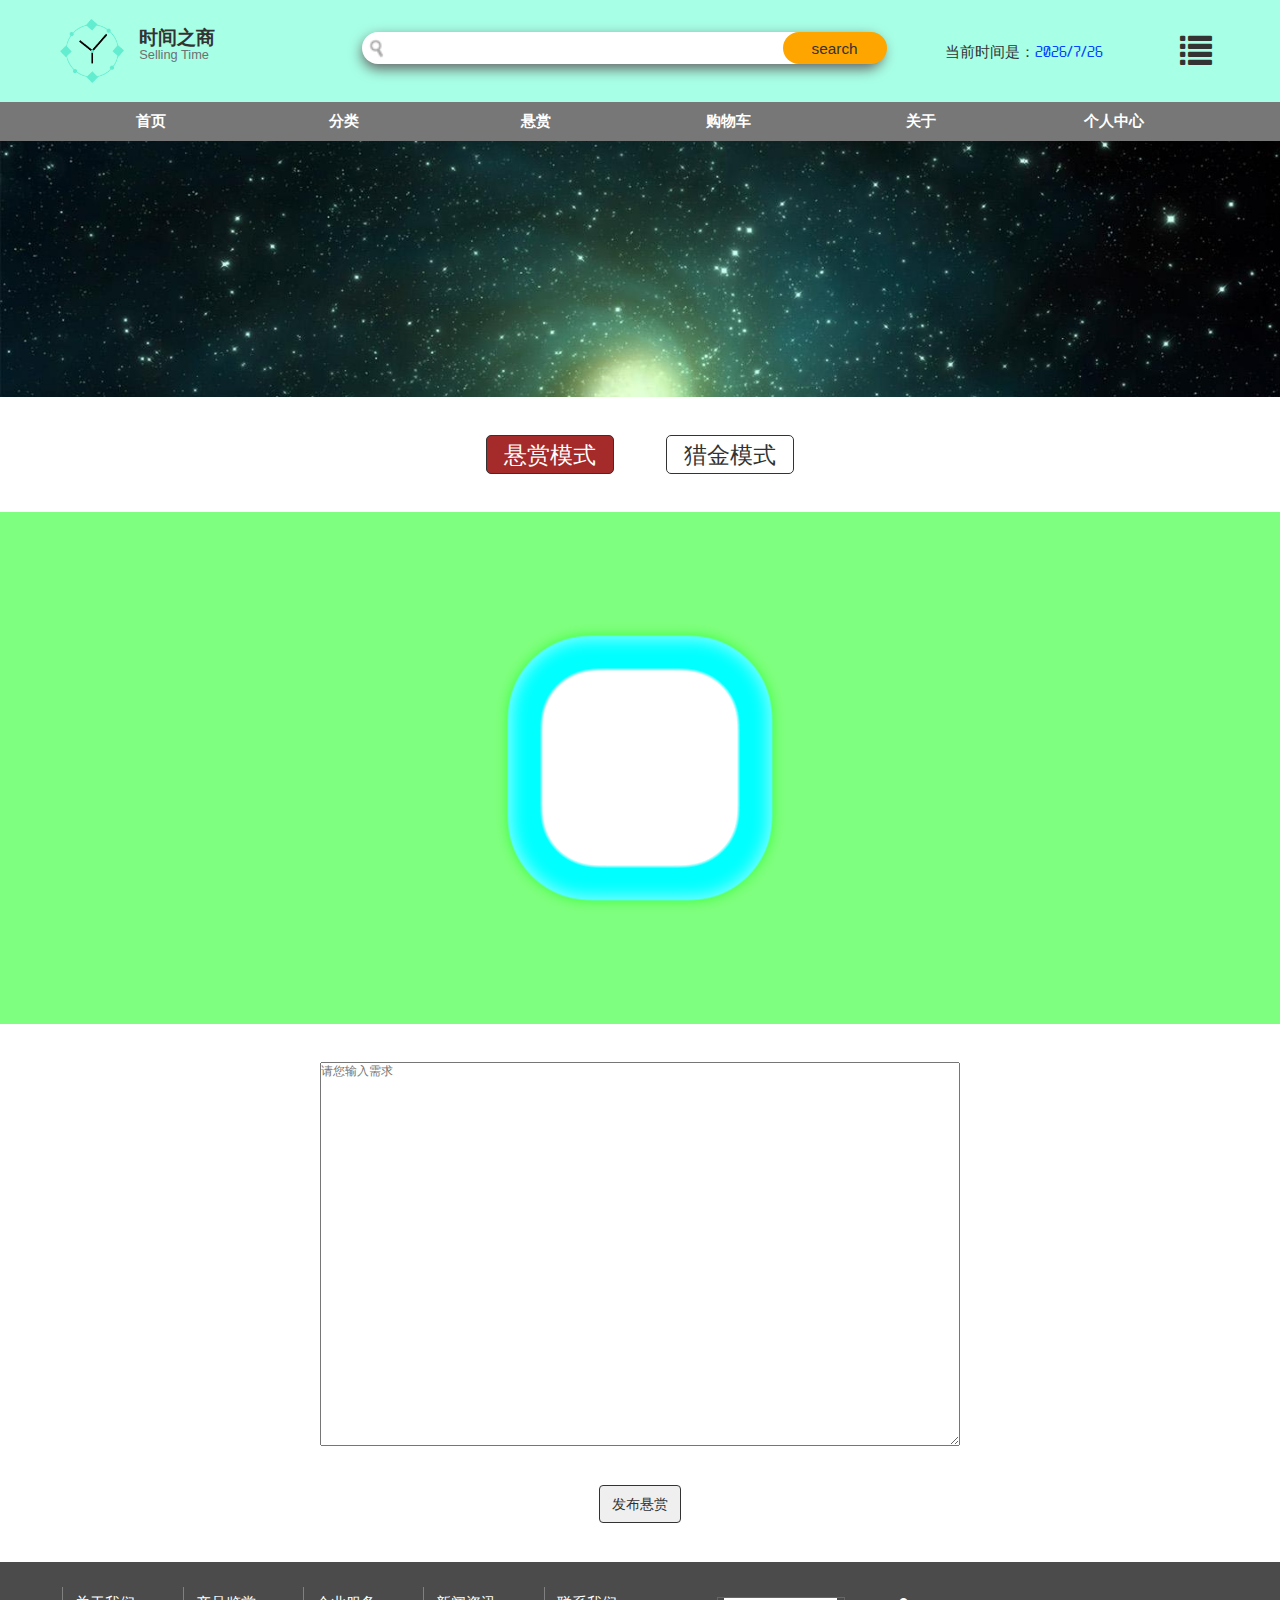
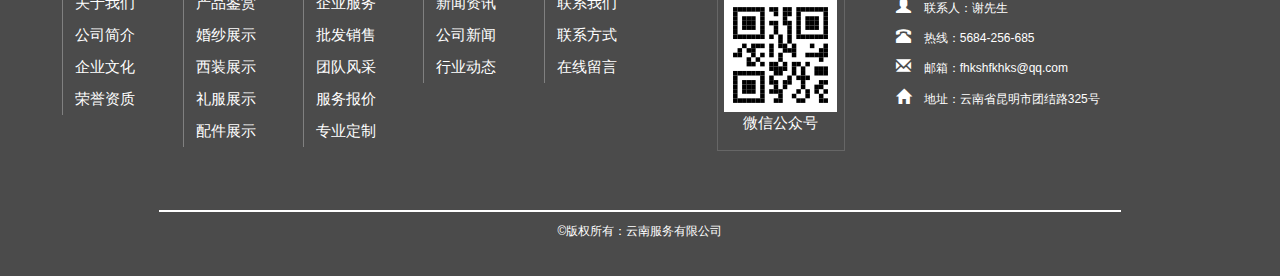
<file: offer.html>
<!DOCTYPE html>
<html lang="en">

<head>
    <meta charset="UTF-8">
    <meta http-equiv="X-UA-Compatible" content="IE=edge">
    <meta name="viewport" content="width=device-width, initial-scale=1.0">
    <title>分类</title>
    <!--[if lt IE 9]>
      <scrip src="https://cdn.jsdelivr.net/npm/html5shiv@3.7.3/dist/html5shiv.min.js"></scrip>
      <scrip src="https://cdn.jsdelivr.net/npm/respond.js@1.4.2/dest/respond.min.js"></scrip>
    <![endif]-->
    <link rel="stylesheet" href="./bootstrap/css/bootstrap.min.css">
    <link rel="stylesheet" href="./css/index.css">
    <!-- <link rel="stylesheet" href="./css/swiper.min.css"> -->
    <link rel="stylesheet" href="./css/offer.css">
    <script src="./js/jquery.min.js"></script>
    <!-- <script src="./js/swiper.min.js"></script> -->
    <script src="./js/index.min.js"></script>
    <script src="./js/demo.js"></script>
    <script src="./js/offer.js"></script>
</head>

<body>
    <header>
        <div class="HeadTop">
            <div class="HeadTop-1 container">
                <div class="logo col-lg-3 col-md-3">
                    <img src="./images/logo.png" alt="">
                    <p>时间之商<br /><span>Selling Time</span></p>
                </div>
                <div class="search  col-lg-5 col-md-5">
                    <input class="txt" type="text">
                    <!-- <button class="btn">search</button> -->
                    <input class="btn" type="button" value="search">
                    <div class="history">
                        <dl class="hh">历史记录</dl>
                    </div>
                </div>
                <div class="time col-lg-3 col-md-3">
                    <p>当前时间是：<span class="tt">2021/05/05</span></p>
                </div>
                <div class="visib col-lg-1 col-md-1">
                    <div>
                        <span class="glyphicon glyphicon-list tb"></span>
                        <div class="hot">
                            <div>热点搜索</div>
                            <li><span>1</span><a href="#">时间之商的竟然有这样的功能</a></li>
                            <li><span>2</span><a href="#">时间之商的使用说明</a></li>
                            <li><span>3</span><a href="#">在时间之商上找到了老板</a></li>
                            <li><span>4</span><a href="#">时间之商可以解决生活百分之80%的问题fsafafdsfafa</a></li>
                            <li><span>5</span><a href="#">时间之商能找工作</a></li>
                            <li><span>6</span><a href="#">时间之商的创立</a></li>
                            <li><span>7</span><a href="#">了解时间之商之后</a></li>
                            <li><span>8</span><a href="#">超新星的诞生——时间之商</a></li>
                        </div>
                    </div>
                </div>
            </div>
        </div>
        <!-- nav导航栏 -->
        <div id="bignav">
            <div class="nav container">
                <a href="index.html" class="col-lg-2 col-md-2">
                    <dl>首页</dl>
                    <span>Home</span>
                </a>
                <a href="classify.html" class="col-lg-2 col-md-2">
                    <dl>分类</dl>
                    <span>Classfy</span>
                </a>
                <a href="offer.html" class="col-lg-2 col-md-2">
                    <dl>悬赏</dl>
                    <span>Offer</span>
                </a>
                <a href="cart.html" class="col-lg-2 col-md-2">
                    <dl>购物车</dl>
                    <span>Cart</span>
                </a>
                <a href="about.html" class="col-lg-2 col-md-2">
                    <dl>关于</dl>
                    <span>About</span>
                </a>
                <a href="center.html" class="col-lg-2 col-md-2">
                    <dl>个人中心</dl>
                    <span>Center</span>
                </a>
            </div>
        </div>
        <div class="head-bottom">
            <div class="bt">
                <h2>服务悬赏</h2>
                <p>Reward Service</p>
            </div>
        </div>
    </header>
    <!-- 网页中部 -->
    <div class="main">
       <div class="tab">
           <span class="act">悬赏模式</span><span>猎金模式</span>
       </div>
       <div class="tab-item">
            <div class="big">
                <div class="offer">
                    <div class="water">
                        <div></div>
                    </div>
                    <!-- <div class="s-water"></div> -->
                </div>
                <h3 class="chen">已发布悬赏，等待接单<span class="texts"></span></h3>
                <form action="">
                     <textarea placeholder="请您输入需求"></textarea>
                     <button class="btn">发布悬赏</button>
                </form>
            </div>
           <div class="hunter big">
               <h3>悬赏墙</h3>
               <div class="renwu">
                   <ul>
                       <li><span>寻找失踪的宠物</span><span>2021/5/31</span><span>来自四川南充的女士</span></li>
                       <li><span>寻找失踪的宠物</span><span>2021/5/31</span><span>来自四川南充的女士</span></li>
                       <li><span>寻找失踪的宠物</span><span>2021/5/31</span><span>来自四川南充的女士</span></li>
                       <li><span>寻找失踪的宠物</span><span>2021/5/31</span><span>来自四川南充的女士</span></li>
                   </ul>
               </div>
               <div class="go">悬赏大厅>></div>
           </div>
       </div>
    </div>

    <footer>
        <ul class="foot_nav">
            <li>
                <a href="about.html" class="tit">关于我们</a>
                <a href="about.html">公司简介</a>
                <a href="about.html">企业文化</a>
                <a href="about.html">荣誉资质</a>

            </li>
            <li>
                <a href="pro.html" class="tit">产品鉴赏</a>
                <a href="pro.html">婚纱展示</a>
                <a href="pro.html">西装展示</a>
                <a href="pro.html">礼服展示</a>
                <a href="pro.html">配件展示</a>
            </li>

            <li>
                <a href="service.html" class="tit">企业服务</a>

                <a href="service.html">批发销售</a>

                <a href="service.html">团队风采</a>
                <a href="case.html">服务报价</a>
                <a href="service.html">专业定制</a>

            </li>
            <li>
                <a href="news.html" class="tit">新闻资讯</a>
                <a href="news.html">公司新闻</a>
                <a href="news.html">行业动态</a>
            </li>
            <li>
                <a href="contact.html" class="tit">联系我们</a>
                <a href="contact.html">联系方式</a>
                <a href="feedback.html">在线留言</a>
            </li>
        </ul>
        <div class="dian">
            <div class="ercode">
            <img src="./images/1622109039.svg" alt="">
            <p>微信公众号</p>
            </div>
            <p><span class="glyphicon glyphicon-user"></span>联系人：谢先生</p>
            <p><span class="glyphicon glyphicon-phone-alt"></span>热线：5684-256-685</p>
            <p><span class="glyphicon glyphicon-envelope"></span>邮箱：fhkshfkhks@qq.com</p>
            <p><span class="glyphicon glyphicon-home"></span>地址：云南省昆明市团结路325号</p>
        </div>
        
        <div class="foot-bottom">
            &copy;版权所有：云南服务有限公司
        </div>
    </footer>
    
    <div class="callback">
        <img src="./images/向上.svg" alt="">
    </div>
</body>

</html>
</file>
<file: css/index.css>
@charset "UTF-8";
* {
  padding: 0;
  margin: 0;
  box-sizing: border-box;
}

@font-face {
  font-family: time;
  src: url(../fonts/a_lcdnova.woff.ttf);
}

@media screen and (min-width: 1280px) {
  .HeadTop .container {
    width: 1280px;
  }
}

@media screen and (min-width: 750px) {
  html {
    font-size: 75px;
  }
}

header .HeadTop {
  height: 0.8rem;
  background-color: #a7ffe5;
  padding: 0.15rem;
}

header .HeadTop .HeadTop-1 {
  height: 100%;
  display: flex;
  align-items: center;
}

header .HeadTop .HeadTop-1 .logo {
  display: flex;
  align-items: center;
  padding-left: 0.2rem;
}

header .HeadTop .HeadTop-1 .logo img {
  height: 0.5rem;
  float: left;
  margin-right: 0.12rem;
}

header .HeadTop .HeadTop-1 .logo p {
  font-size: 0.15rem;
  font-weight: bold;
  line-height: 0.12rem;
}

header .HeadTop .HeadTop-1 .logo p span {
  color: #707070;
  font-size: 0.1rem;
  font-weight: normal;
}

header .HeadTop .HeadTop-1 .visib {
  height: 100%;
  margin-top: 0.2rem;
  padding-left: 0 !important;
  position: relative;
  z-index: 5;
}

header .HeadTop .HeadTop-1 .visib .tb::before {
  display: inline-block;
  font-size: 0.25rem;
}

header .HeadTop .HeadTop-1 .visib .hot {
  width: 2rem;
  background: rgba(207, 229, 243, 0.692);
  margin-left: -1rem;
  padding-left: 0.1rem;
  padding-top: 0.2rem;
  position: absolute;
  display: none;
}

header .HeadTop .HeadTop-1 .visib .hot div {
  line-height: 0.3rem;
  font-size: 00.15rem;
  font-weight: bold;
  margin-bottom: 0.1rem;
}

header .HeadTop .HeadTop-1 .visib .hot div::before {
  content: "";
  display: block;
  width: 0.2rem;
  height: 0.2rem;
  background: url(../images/热点.svg) no-repeat;
  background-size: 100%;
  float: left;
}

header .HeadTop .HeadTop-1 .visib .hot li {
  line-height: 0.22rem;
  list-style-type: none;
  widows: 100%;
  overflow: hidden;
  text-overflow: ellipsis;
  white-space: nowrap;
}

header .HeadTop .HeadTop-1 .visib .hot li:nth-child(2) span {
  background: red;
}

header .HeadTop .HeadTop-1 .visib .hot li:nth-child(3) span {
  background: orange;
}

header .HeadTop .HeadTop-1 .visib .hot li:nth-child(4) span {
  background: yellow;
}

header .HeadTop .HeadTop-1 .visib .hot li span {
  display: inline-block;
  width: 0.12rem;
  height: 0.12rem;
  background: #333;
  color: white;
  border-radius: 50%;
  text-align: center;
  line-height: 0.12rem;
  margin-right: 0.1rem;
  font-size: 0.12rem;
}

header .HeadTop .HeadTop-1 .visib .hot li a {
  width: 100%;
  text-decoration: none;
  font-size: 0.12rem;
}

header .HeadTop .HeadTop-1 .search {
  position: relative;
  height: 100%;
  padding-top: 0.1rem;
}

header .HeadTop .HeadTop-1 .search .txt {
  padding-left: 0.1rem;
  width: 100%;
  height: 0.25rem;
  border-radius: .3rem;
  border: none;
  box-shadow: 0 5px 0.1rem #666;
  outline: none;
  padding-left: 0.25rem;
  background: #fff url(../images/search.png) no-repeat left center;
  background-size: 0.25rem;
  float: left;
  position: absolute;
  z-index: 3;
}

header .HeadTop .HeadTop-1 .search .btn {
  font-size: 0.12rem;
  float: right;
  width: 20%;
  height: 0.25rem;
  border-radius: .3rem;
  background-color: orange;
  border: none;
  position: absolute;
  right: 0;
  outline: none;
  z-index: 4;
  margin-right: -0.15rem;
}

header .HeadTop .HeadTop-1 .search .history {
  position: relative;
  top: 0.16rem;
  left: 0;
  display: none;
  float: left;
  width: 100%;
  height: 3.2rem;
  overflow: hidden;
  z-index: 2;
}

header .HeadTop .HeadTop-1 .search .history .hh {
  color: white;
}

header .HeadTop .HeadTop-1 .search .history .hh::after {
  content: "";
  display: inline-block;
  width: 0.2rem;
  height: 0.3rem;
  background: url(../images/lj.svg) no-repeat 0px 0.1rem;
  background-size: 100%;
  position: absolute;
  right: 0.2rem;
}

header .HeadTop .HeadTop-1 .search .history dl {
  width: 100%;
  font-size: 0.12rem;
  line-height: 0.4rem;
  padding-left: 0.1rem;
  margin-bottom: 0;
  color: whitesmoke;
  background-color: rgba(0, 0, 0, 0.5);
  border-bottom: 1px solid #797979;
  position: relative;
}

header .HeadTop .HeadTop-1 .search .history dl:hover {
  background: rgba(176, 255, 255, 0.664);
}

header .HeadTop .HeadTop-1 .search .history dl span {
  display: inline-block;
  width: 0.2rem;
  height: 0.2rem;
  background-color: white;
  position: absolute;
  right: 0.2rem;
  border-radius: 50%;
  top: 0.1rem;
  text-align: center;
  line-height: 0.2rem;
}

header .HeadTop .time {
  height: 0.25rem;
}

header .HeadTop .time p {
  text-align: center;
  font-size: 0.12rem;
  line-height: 0.25rem;
}

header .HeadTop .time p .tt {
  font-family: time;
  color: #0044ff;
  display: inline-block;
}

#bignav {
  width: 100%;
  height: 0.3rem;
  background: rgba(0, 0, 0, 0.534);
}

#bignav .nav {
  margin: auto;
  height: 100%;
}

#bignav .nav a {
  display: inline-block;
  position: relative;
  height: 0.3rem;
  overflow: hidden;
  font-size: 0.12rem;
  color: white;
  text-decoration: none;
  font-weight: bold;
}

#bignav .nav a:hover span {
  top: 0;
}

#bignav .nav a dl {
  text-align: center;
  line-height: 0.3rem;
}

#bignav .nav a span {
  position: absolute;
  display: inline-block;
  width: 100%;
  height: 0.3rem;
  text-align: center;
  line-height: 0.3rem;
  top: -0.3rem;
  left: 0;
  background: #fff;
  color: #8b76ff;
  transition: top 0.3s;
}

.bannar .swiper-container {
  width: 100%;
  height: 4rem;
  --swiper-pagination-color: #00ff33;
  /* 两种都可以 */
}

.bannar .swiper-container .swiper-pagination-bullet {
  background: yellow;
}

.bannar .swiper-container .page1 {
  width: 100%;
  height: 100%;
  background: url(../images/a9.jpg) no-repeat center center;
  background-size: 100%;
}

.bannar .swiper-container .page1 #Time {
  width: 4.2rem;
  height: 4.2rem;
  position: relative;
  border-radius: 50%;
  background: rgba(0, 0, 0, 0.5);
}

.bannar .swiper-container .page1 #Time::before {
  content: "";
  width: 50%;
  height: 3px;
  background: #ec6d6d;
  position: absolute;
  top: 50%;
  left: 50%;
  margin-top: 0.15rem;
}

.bannar .swiper-container .page1 #Time div {
  position: absolute;
  top: 50%;
  left: 50%;
  transform: translate(-50%, -50%);
  transition: transform 1s;
}

.bannar .swiper-container .page1 #Time div:nth-child(1) {
  width: 10%;
  color: #e7e7eb;
}

.bannar .swiper-container .page1 #Time div:nth-child(1) span {
  text-align: left;
}

.bannar .swiper-container .page1 #Time div:nth-child(2) {
  width: 13%;
  color: #dcd6d9;
}

.bannar .swiper-container .page1 #Time div:nth-child(3) {
  width: 20%;
  color: #d3cfd9;
}

.bannar .swiper-container .page1 #Time div:nth-child(4) {
  width: 30%;
  color: #d3ccd6;
}

.bannar .swiper-container .page1 #Time div:nth-child(5) {
  width: 37%;
  color: #c8c2c6;
}

.bannar .swiper-container .page1 #Time div:nth-child(6) {
  width: 44%;
  color: #a6a5c4;
}

.bannar .swiper-container .page1 #Time div:nth-child(7) {
  width: 50%;
  color: #a69abd;
}

.bannar .swiper-container .page1 #Time div span {
  display: inline-block;
  position: absolute;
  width: 100%;
  text-align: right;
  left: 0;
  top: 0;
  margin-left: 50%;
  transition: transform 0.3s;
  transform-origin: 0 0;
}

.bannar .swiper-container .page1 .wenzi {
  position: absolute;
  left: 1rem;
  width: 0.5rem;
}

@keyframes wenzi {
  0% {
  }
  100% {
    margin-top: -1.5rem;
  }
}

@keyframes op {
  0% {
    opacity: 0;
  }
  80% {
    opacity: 0.1;
  }
  100% {
    opacity: 1;
  }
}

.bannar .swiper-container .page1 .wenzi h2 {
  display: block;
  width: 0.2rem;
  font-size: 0.2rem;
}

.bannar .swiper-container .page1 .wenzi h2:nth-child(1) {
  animation: op 0.3s;
}

.bannar .swiper-container .page1 .wenzi h2:nth-child(2) {
  margin-top: 2rem;
  float: right;
  animation: wenzi 0.6s forwards,op 0.3s;
}

.bannar .swiper-slide {
  text-align: center;
  font-size: 0.12rem;
  background: #fff;
  color: white;
  /* Center slide text vertically */
  display: -webkit-box;
  display: -ms-flexbox;
  display: -webkit-flex;
  display: flex;
  -webkit-box-pack: center;
  -ms-flex-pack: center;
  -webkit-justify-content: center;
  justify-content: center;
  -webkit-box-align: center;
  -ms-flex-align: center;
  -webkit-align-items: center;
  align-items: center;
}

.bannar .an2 {
  background: url(../images/c1.jpg) no-repeat center center;
  background-size: 100%;
}

.bannar .page2 {
  position: relative;
}

@keyframes wan {
  0% {
  }
  99% {
    opacity: 1;
  }
  100% {
    width: 6rem;
    opacity: 0;
  }
}

@keyframes wz2 {
  0% {
  }
  100% {
    height: 0.3rem;
  }
}

.bannar .page2::before {
  content: "";
  display: inline-block;
  width: 0;
  height: 3px;
  animation: wan 0.6s forwards;
  background: #000;
  position: absolute;
  margin-bottom: 0.2rem;
}

.bannar .page2 .nr {
  width: 4.2rem;
}

.bannar .page2 .nr .vs {
  left: 0;
  top: 0;
}

.bannar .page2 .nr h2 {
  font-size: 0.3rem;
  display: block;
  height: 0rem;
  overflow: hidden;
  animation: wz2 0.6s 0.5s forwards;
}

.bannar .page2 .nr h2:nth-child(1) {
  color: #c9c9c9;
}

.bannar .page2 .nr span {
  margin-top: 0.3rem;
  border: 3px solid #333;
  display: inline-block;
  width: 1rem;
  text-align: center;
  line-height: 0.22rem;
  transition: background 0.6s;
  position: absolute;
  z-index: 2;
  margin-left: -0.5rem;
}

.bannar .page2 .nr span:hover {
  background: #64f0fa;
}

@keyframes tuk {
  0% {
    width: 0;
  }
  100% {
    width: 100%;
  }
}

.bannar .page2 .tu2 {
  position: absolute;
  left: 0;
  width: 0;
  height: 100%;
  animation: tuk 1s 1s forwards;
  background: url(../images/b1.png) no-repeat center center;
  background-size: 10rem;
}

.bannar .an3 {
  background: url(../images/b16.jpg) no-repeat center center;
  background-size: 100%;
}

.bannar .page3 {
  position: relative;
  color: rgba(0, 255, 213, 0.8);
}

@keyframes tumove {
  80% {
    opacity: 0.5;
  }
  100% {
    margin-left: -1.5rem;
    opacity: 0.8;
  }
}

.bannar .page3 img {
  width: 3rem;
  margin-left: -6rem;
  opacity: 0;
  animation: tumove 0.6s forwards;
}

.bannar .page3 .wz2 {
  position: absolute;
  right: 2.5rem;
  top: 1rem;
  text-align: left;
}

.bannar .page3 h2 {
  font-size: 0.25rem;
}

@keyframes leftmove {
  100% {
    transform: translate(0);
  }
}

.bannar .page3 li {
  right: -3rem;
  font-size: 0.2rem;
  list-style-type: disc;
  transform: translate(3rem);
}

.bannar .page3 li:nth-child(1) {
  animation: leftmove 0.3s forwards;
}

.bannar .page3 li:nth-child(2) {
  animation: leftmove 0.3s 0.1s forwards;
}

.bannar .page3 li:nth-child(3) {
  animation: leftmove 0.3s 0.2s forwards;
}

.bannar .page3 li:nth-child(4) {
  animation: leftmove 0.3s .3s forwards;
}

.bannar .page3 li:nth-child(5) {
  animation: leftmove 0.3s .4s forwards;
}

.bannar .page3 li:nth-child(6) {
  animation: leftmove 0.3s .5s forwards;
}

footer {
  background: #4b4b4b;
  width: 100%;
  color: white;
  padding: 0.2rem 0.3rem;
}

footer .foot_nav {
  width: 50%;
  height: auto;
}

footer .foot_nav li {
  width: 16%;
  padding: 0 2%;
  list-style-type: none;
  border-left: 1px gray solid;
  height: auto;
  float: left;
  margin-left: 4%;
}

footer .foot_nav li a {
  font-size: 0.12rem;
  line-height: 0.25rem;
  color: white;
  text-decoration: none;
}

footer .foot_nav li a:hover {
  color: orange;
}

footer .dian {
  margin-left: 5rem;
  width: 50%;
}

footer .dian span {
  margin: 0 0.1rem;
  font-size: 0.12rem;
}

footer .dian .ercode {
  float: left;
  text-align: center;
  margin: 0 0.3rem;
  width: 1rem;
  font-size: 00.12rem;
  height: 1.2rem;
  border: 1px solid #666;
}

footer .dian .ercode img {
  width: 90%;
}

footer .foot-bottom {
  margin: 0.8rem auto 0;
  width: 80%;
  border-top: 2px solid white;
  text-align: center;
  line-height: 0.3rem;
}

.callback {
  width: 0.3rem;
  height: 0.3rem;
  background: rgba(39, 39, 39, 0.582);
  position: fixed;
  right: 0.5rem;
  bottom: 0.5rem;
  border-radius: 50%;
  z-index: 10;
  display: none;
}

.callback img {
  width: 100%;
  height: 100%;
}
</file>
<file: css/Home.css>
#main {
  padding-top: 0.3rem;
}

#main .biaoti {
  width: 2rem;
  text-align: center;
  height: 0.5rem;
  background: url(../images/bt.png) no-repeat;
  background-size: 100% 100%;
  margin: auto;
  font-size: 2.5rem;
}

#main .biaoti h2 {
  line-height: 0.5rem;
  font-size: 0.25rem;
}

#main .biaoti h3 {
  margin-top: -0.1rem;
  color: #acacac;
  font-size: 0.25rem;
}

#main .fw {
  margin-top: 0.4rem;
}

#main .fw .fwjs {
  text-align: center;
  height: 3rem;
  transform: rotateY(270deg);
}

#main .fw .fwjs:hover {
  transform: scale(1.1) !important;
}

#main .fw .fwjs:hover p {
  color: cyan;
}

#main .fw .fwjs:nth-child(1) {
  transition: transform 1s;
}

#main .fw .fwjs:nth-child(2) {
  transition: transform 1.5s;
}

#main .fw .fwjs:nth-child(3) {
  transition: transform 2s;
}

#main .fw .fwjs:nth-child(4) {
  transition: transform 2.5s;
}

#main .fw .fwjs h2 {
  font-size: 0.2rem;
  color: #7e1f1f;
}

#main .fw .fwjs p {
  font-size: 0.12rem;
}

#main .fw .fwjs .tur {
  margin: auto;
  border-radius: 50%;
  width: 1.5rem;
  height: 1.5rem;
  background: radial-gradient(#c9ff34, rgba(229, 255, 82, 0));
}

#main .fw .fwjs .tur img {
  width: 1rem;
  height: 1rem;
  margin-top: 0.25rem;
}

#main .main2 {
  width: 100%;
  font-size: 0.18rem;
  margin-bottom: 0.5rem;
  background: url(../images/b13.jpg) no-repeat center center;
  background-size: 120% 140%;
  background-attachment: fixed;
  box-sizing: content-box;
  padding: 0.3rem 0 0.6rem;
}

@keyframes tabtop {
  100% {
    margin-top: 0;
  }
}

#main .main2 .biaoti {
  margin-bottom: 0.5rem;
  color: white;
}

#main .main2 .tabbar {
  width: 90%;
  margin: 0 auto;
  color: white;
}

#main .main2 .tabbar .tab {
  color: #666;
  width: 100%;
  display: flex;
  transform: skew(-30deg, 0);
  position: relative;
  background: cornsilk;
  margin-top: 3rem;
  margin-bottom: 0.3rem;
}

#main .main2 .tabbar .tab span {
  left: 0;
  top: 0;
  display: block;
  width: 33.33%;
  height: 0.3rem;
  background: #cf0029;
  font-weight: bold;
  position: absolute;
  z-index: -1;
}

#main .main2 .tabbar .tab .tab-item {
  text-align: center;
  line-height: .3rem;
  flex: 1;
  border: 1px solid #333;
  cursor: pointer;
}

@keyframes tab {
  100% {
    margin-left: 0;
    opacity: 1;
  }
}

#main .main2 .tabbar .tab-content {
  margin-top: 1rem;
  width: 100%;
  overflow: hidden;
  height: auto;
}

#main .main2 .tabbar .tab-content .tab-details {
  display: none;
  position: relative;
}

#main .main2 .tabbar .tab-content .tab-details .img {
  width: 3.5rem;
  height: 2.2rem;
  overflow: hidden;
}

#main .main2 .tabbar .tab-content .tab-details .img img {
  height: 100%;
}

#main .main2 .tabbar .tab-content .tab-details .img:hover img {
  transform: scale(1.3);
}

#main .main2 .tabbar .tab-content .tab-action {
  display: block;
}

#main .main2 .tabbar .tab-content img {
  width: 3.5rem;
  margin-left: -4rem;
  animation: tab 0.5s forwards;
  transition: transform 0.5s;
  opacity: 0;
}

@keyframes tabright {
  100% {
    left: 4rem;
    opacity: 1;
  }
}

#main .main2 .tabbar .tab-content .tab-right {
  width: 4.5rem;
  position: absolute;
  top: 0;
  left: 10rem;
  animation: tabright .5s forwards;
  opacity: 0;
}

#main .main2 .tabbar .tab-content .tab-right h3 {
  font-size: 0.16rem;
  color: #ff1b1b;
}

#main .main2 .tabbar .tab-content .tab-right p {
  font-size: 0.14rem;
  text-indent: 2em;
}

#main .main3 {
  width: 100%;
  overflow: hidden;
}

@keyframes casean {
  100% {
    margin-left: 0;
  }
}

#main .main3 .cases {
  width: 90%;
  margin: 0 auto;
}

#main .main3 .biaoti {
  margin-bottom: 0.5rem;
}

#main .main3 .case {
  width: 100%;
  height: 1.6rem;
  margin: 0 auto 0.3rem;
  display: flex;
  overflow: hidden;
}

#main .main3 .case:nth-child(1) {
  margin-left: -10rem;
}

#main .main3 .case:nth-child(2) {
  margin-left: 10rem;
}

#main .main3 .case .show {
  flex: 1;
  position: relative;
  text-align: center;
}

#main .main3 .case .show:hover img {
  filter: blur(2px);
}

#main .main3 .case .show:hover .more span {
  left: 0;
}

#main .main3 .case .show img {
  width: 85%;
  transition: filter .5s;
}

#main .main3 .case .show .more {
  margin: auto;
  position: absolute;
  left: 0;
  top: 0;
  right: 0;
  bottom: 0;
  width: 85%;
  height: 100%;
  background: rgba(102, 102, 102, 0.3);
  overflow: hidden;
  display: block;
}

#main .main3 .case .show .more span {
  border-radius: 0 12px 12px 0;
  background: #ffe58f;
  width: 50%;
  color: white;
  display: inline-block;
  line-height: 0.3rem;
  font-size: 0.15rem;
  position: absolute;
  top: 20%;
  left: -50%;
  transition: left .6s;
}

#main .main3 .case .show .more span:hover {
  background: #ff9b20;
}
</file>
<file: css/about.css>
h2 {
  margin-top: 0;
}

.head-bottom {
  width: 100%;
  height: 2rem;
  background: url(../images/b15.jpg) no-repeat;
  background-size: 100%;
  background-position: center center;
  background-attachment: fixed;
  color: aliceblue;
  text-align: center;
  display: flex;
  justify-content: center;
  align-items: center;
}

.head-bottom .bt {
  width: auto;
  height: 0.8rem;
  overflow: hidden;
}

@keyframes headan {
  100% {
    margin-top: 0;
  }
}

.head-bottom h2 {
  margin: 1rem auto 0;
  font-size: 0.35rem;
  text-shadow: 0px 3px 3px pink,0px -3px 3px pink;
  animation: headan 0.5s forwards;
}

.head-bottom p {
  font-size: 0.2rem;
  margin-top: 1rem;
  animation: headan 0.5s 0.3s forwards;
}

.main {
  width: 100%;
}

.main .main-top {
  width: 60%;
  height: 1rem;
  margin: -0.5rem auto 0;
  border-radius: 0.2rem;
  box-shadow: 0 5px 3px #666;
  background: white;
  font-size: 0.15rem;
  text-align: center;
}

.main .main-top div {
  display: table-cell;
  vertical-align: middle;
  width: 60%;
  height: 1rem;
}

.main .bt {
  font-size: 0.25rem;
  color: #000;
}

.main .bt h2 {
  line-height: 0.3rem;
}

.main .bt span {
  font-size: 0.15rem;
  color: #666;
}

.main .bt::before {
  content: "";
  width: 0.1rem;
  height: 0.3rem;
  background: #ffbb29;
  display: block;
  float: left;
}

.main .jianjie {
  padding-top: 0.5rem;
  width: 90%;
  margin: 0 auto;
}

.main .content {
  padding-top: 0.3rem;
  position: relative;
}

.main .content img {
  width: 100%;
  border-radius: 50%;
  transition: transform 0.3s;
}

.main .content img:hover {
  transform: rotate(360deg);
}

.main .content p {
  text-indent: 2em;
  font-size: 0.13rem;
  line-height: 0.22rem;
}

.main .content span {
  position: absolute;
  right: 30px;
  bottom: 0;
  width: 1rem;
  text-align: center;
  font-size: 0.15rem;
  line-height: 0.3rem;
  background: darkorange;
  border-radius: 10px;
  color: white;
}

.main .content span:hover {
  background: #ffbe44;
}

.main .xianzhuang {
  padding-top: 0.5rem;
  color: white;
  width: 90%;
  margin: 0 auto;
}

.main .xianzhuang .shuju {
  width: 100%;
  display: flex;
  height: 3.5rem;
  background: #8baaaa;
  padding: 0 0.5rem;
}

.main .xianzhuang .shuju .sj {
  flex: 1;
  padding: 0.3rem;
  background: url(../images/22.png) no-repeat left top;
  background-size: 0.2rem 100%;
}

.main .xianzhuang .shuju .sj p {
  line-height: 0.22rem;
}

.main .xianzhuang .shuju .sj:nth-child(1) {
  height: 60%;
}

.main .xianzhuang .shuju .sj:nth-child(2) {
  height: 75%;
}

.main .xianzhuang .shuju .sj:nth-child(3) {
  height: 90%;
}

.main .xianzhuang .shuju .sj:nth-child(4) {
  height: 80%;
}

.main .xianzhuang .shuju span {
  font-size: 0.8rem;
  border-bottom: 2px orange solid;
}

.main .news {
  width: 90%;
  margin: 0 auto;
  padding-top: 0.5rem;
}

.main .news .news-item {
  padding: 0.2rem 0;
  display: flex;
  width: 100%;
  opacity: 0;
  border-bottom: 2px solid #999;
  transition: all 0.5s;
}

.main .news .news-item:hover {
  padding-left: 0.25rem;
  background: pink;
}

.main .news .news-item .left {
  width: 1rem;
  display: flex;
  align-items: center;
  justify-content: center;
  flex-wrap: wrap;
}

.main .news .news-item .left span {
  width: 80%;
  height: 0.3rem;
  background: #76ff76;
  font-size: 0.15rem;
  color: white;
  text-align: center;
  line-height: 0.3rem;
  font-weight: bold;
}

.main .news .news-item .left div {
  width: 80%;
  height: 0.8rem;
  font-size: 0.3rem;
  text-align: center;
  line-height: 0.8rem;
  font-weight: bold;
  background: white;
}

.main .news .news-item .left p {
  width: 80%;
  font-size: 0.13rem;
  text-align: center;
  line-height: 0.2rem;
  font-weight: bold;
  border-top: 2px solid #666;
  background: #ffffe2;
}

.main .news .news-item .center {
  width: 2rem;
  height: 100%;
  overflow: hidden;
  padding: 0.1rem;
}

.main .news .news-item .center img {
  width: 100%;
}

.main .news .news-item .right {
  flex: 1;
  position: relative;
}

.main .news .news-item .right h3 {
  font-size: 0.19rem;
  color: #c3ff1e;
}

.main .news .news-item .right p {
  font-size: 0.13rem;
  line-height: 0.22rem;
  width: 90%;
}

.main .news .news-item .right .bottom {
  position: absolute;
  bottom: 0;
  left: 0;
  font-size: 0.11rem;
  display: flex;
}

.main .news .news-item .right .bottom img {
  width: 0.12rem;
}

.main .news .news-item .right .bottom span {
  line-height: 0.12rem;
}

.main .news .news-item .right .bottom .stars {
  margin-left: 0.2rem;
}

.main .news .page {
  width: 100%;
  display: flex;
  padding: 0.2rem 0;
  justify-content: center;
}

.main .news .page .action {
  color: white;
  background: #9c3636;
}

.main .news .page span, .main .news .page div {
  display: inline-block;
  width: 0.3rem;
  height: 0.3rem;
  border: 1px #333 solid;
  text-align: center;
  line-height: 0.3rem;
  transition: all 0.3s;
}

.main .news .page span:hover, .main .news .page div:hover {
  background: #9c3636;
  color: white;
}
</file>
<file: css/cart.css>
h2 {
  margin-top: 0;
}

.head-bottom {
  width: 100%;
  height: 2rem;
  background: url(../images/b15.jpg) no-repeat;
  background-size: 100%;
  background-position: center center;
  background-attachment: fixed;
  color: aliceblue;
  text-align: center;
  display: flex;
  justify-content: center;
  align-items: center;
}

.head-bottom .bt {
  width: auto;
  height: 0.8rem;
  overflow: hidden;
}

@keyframes headan {
  100% {
    margin-top: 0;
  }
}

.head-bottom h2 {
  margin: 1rem auto 0;
  font-size: 0.35rem;
  text-shadow: 0px 3px 3px pink,0px -3px 3px pink;
  animation: headan 0.5s forwards;
}

.head-bottom p {
  font-size: 0.2rem;
  margin-top: 1rem;
  animation: headan 0.5s 0.3s forwards;
}

.main {
  padding: 0 0.5rem;
}

.main h3 {
  color: brown;
  border-bottom: 3px solid brown;
  width: 1.8rem;
}

.main h3 span {
  font-size: 0.13rem;
}

.main .cart-item {
  display: flex;
  border-bottom: 3px solid #333;
  padding: 0.2rem 0.1rem;
  align-items: center;
  text-align: center;
  font-size: 0.13rem;
}

.main .cart-check {
  flex: 0.5;
}

.main .goods {
  flex: 5;
}

.main .goods .pic {
  width: 1.5rem;
  height: 1.5rem;
  overflow: hidden;
  border: 1px #333 solid;
  float: left;
}

.main .goods .pic img {
  width: 100%;
}

.main .goods p {
  width: 80%;
}

.main .price {
  flex: 1;
}

.main .count {
  flex: 1;
}

.main .count button {
  width: 20%;
}

.main .count input {
  width: 40%;
  text-align: center;
}

.main .subtotal {
  flex: 1;
}

.main .operation {
  flex: 1;
}

.main .cart-foot {
  width: 100%;
  height: 1rem;
  display: flex;
  align-items: center;
  justify-content: space-between;
}

.main .cart-foot span a {
  color: #000;
}

.main .cart-foot span a:hover {
  color: orange;
}

.main .cart-foot .sum {
  line-height: 1rem;
  width: 1rem;
  height: 100%;
  background: brown;
  text-align: center;
  color: white;
}

.main .hide2 {
  font-size: 0.15rem;
  text-align: center;
  width: 100%;
  height: 5rem;
  display: none;
  padding: 0.5rem 0;
  overflow: hidden;
}

.main .hide2 img {
  width: 30%;
}
</file>
<file: css/center.css>
.main {
  display: flex;
  padding: 0 0.5rem;
}

.main .left {
  padding-bottom: 0.7rem;
  font-size: 0.15rem;
  width: 25%;
  background: linear-gradient(225deg, #ccfbff, #ef96c5 20%, #ccfbff 66%);
}

.main .left .tx {
  text-align: center;
  padding: 0.3rem;
}

.main .left .tx img {
  width: 1rem;
  height: 1rem;
  border-radius: 50%;
}

.main .left .tx h3 {
  color: cyan;
  font-size: 0.2rem;
  text-align: center;
}

.main .left ul .acti {
  background: rgba(255, 255, 255, 0.432);
}

.main .left ul li {
  width: 100%;
  line-height: 0.5rem;
  list-style-type: none;
  border-bottom: 1px solid #666;
  text-align: center;
}

.main .left ul li:hover {
  background: rgba(255, 255, 255, 0.432);
}

.main .right {
  font-size: 0.13rem;
  padding: 0.3rem;
  width: 75%;
}

.main .right .zhanghu ul {
  width: 50%;
}

.main .right .zhanghu ul li {
  line-height: 0.3rem;
  list-style-type: none;
}

.main .right .zhanghu ul li:nth-child(3) span {
  margin-left: 0.2rem;
  text-align: center;
  border-radius: 10px;
  font-size: 0.1rem;
  display: inline-block;
  width: 0.5rem;
  line-height: 0.2rem;
  background: lightblue;
}

.main .right .zhanghu ul li:last-child span {
  display: inline-block;
  width: 0.5rem;
  line-height: 0.2rem;
  border-radius: 10px;
  background: pink;
  margin-left: 0.1rem;
  text-align: center;
}

.main .right .zhanghu .xiangce {
  width: 100%;
}

.main .right .zhanghu .tuce {
  width: 100%;
  display: flex;
  overflow-x: scroll;
}

.main .right .zhanghu .tuce img {
  height: 1.5rem;
}

.main .right .shezhi {
  display: none;
  width: 100%;
}

.main .right .shezhi .action {
  background: #ff8282 !important;
  color: white !important;
}

.main .right .shezhi li {
  width: 100%;
  padding: 0.3rem 0;
  list-style-type: none;
  border-bottom: 1px solid #666;
  font-size: 0.15rem;
  position: relative;
}

.main .right .shezhi li a {
  position: absolute;
  left: 0;
  color: #333;
  text-decoration: none;
}

.main .right .shezhi li a:hover {
  color: orange;
}

.main .right .shezhi li .open {
  position: absolute;
  right: 0;
  width: 0.5rem;
  height: 0.25rem;
  background: #999;
  text-align: center;
  color: white;
  cursor: pointer;
}

.main .right .shezhi .l-she {
  width: 45%;
  padding: 0 0.1rem;
  float: left;
}

.main .right .shezhi .r-she {
  width: 45%;
  padding: 0 0.1rem;
  float: left;
  margin-left: 5%;
  margin-bottom: 0.3rem;
}

.main .right .shezhi button {
  display: block;
  width: 60%;
  height: 0.35rem;
  margin: auto;
  border-radius: 30px;
  border: none;
  background: rgba(153, 153, 153, 0.61);
}

.main .right .shezhi button:hover {
  background: orange;
}

.main .right .jifen {
  display: none;
}

.main .right .jifen .j-top {
  font-size: 0.13rem;
  padding: 0.2rem 0;
}

.main .right .jifen .j-top a {
  margin-right: 0.2rem;
  color: #999;
  text-decoration: none;
}

.main .right .jifen .j-top a:hover {
  color: orange;
}

.main .right .jifen ol {
  margin-top: 0.2rem;
}

.main .right .jifen ol li {
  line-height: 0.4rem;
  width: 100%;
  padding: 0 0.15rem;
  display: flex;
  justify-content: space-between;
  border-bottom: 1px solid paleturquoise;
  list-style-type: none;
}

.main .right .jifen ol li:hover {
  background: paleturquoise;
}

.main .right .chongzhi {
  display: none;
  width: 100%;
  font-size: 0.13rem;
}

.main .right .chongzhi h3 {
  font-size: 0.2rem;
}

.main .right .chongzhi .jine {
  width: 50%;
  display: flex;
  justify-content: space-around;
  flex-wrap: wrap;
}

.main .right .chongzhi .jine h3 {
  width: 100%;
}

.main .right .chongzhi .jine span {
  font-size: 0.13rem;
  text-align: center;
  margin-top: 0.2rem;
  display: inline-block;
  padding: 0.1rem 0;
  border-radius: 10px;
  width: 30%;
  background: #ccfbff;
  vertical-align: middle;
}

.main .right .chongzhi .jine span:hover {
  background: brown;
  color: white;
}

.main .right .kf {
  display: none;
}

.main .right .kf .k-top a {
  margin-right: 0.2rem;
  color: #999;
  text-decoration: none;
}

.main .right .kf .k-top a:hover {
  color: orange;
}

.main .right .kf input {
  width: 60%;
  height: 0.35rem;
  border-radius: 30px;
  outline: none;
  border: none;
  background: rgba(102, 102, 102, 0.493) url(../images/search.png) no-repeat left center;
  background-size: 0.35rem;
  padding-left: 0.35rem;
  margin: 0.3rem 0;
}

.main .right .kf ul li {
  line-height: 0.35rem;
  padding-left: 0.2rem;
  border-bottom: 1px solid #666;
  list-style-type: none;
}

.main .right .kf ul li:hover {
  color: aquamarine;
}
</file>
<file: css/classify.css>
h2 {
  margin-top: 0;
}

.head-bottom {
  width: 100%;
  height: 2rem;
  background: url(../images/b15.jpg) no-repeat;
  background-size: 100%;
  background-attachment: fixed;
  color: aliceblue;
  text-align: center;
  display: flex;
  justify-content: center;
  align-items: center;
}

.head-bottom .bt {
  width: auto;
  height: 0.8rem;
  overflow: hidden;
}

@keyframes headan {
  100% {
    margin-top: 0;
  }
}

.head-bottom h2 {
  font-size: 0.35rem;
  margin: 1rem auto 0;
  text-shadow: 0px 3px 3px pink,0px -3px 3px pink;
  animation: headan 0.5s forwards;
}

.head-bottom p {
  font-size: 0.2rem;
  margin-top: 1rem;
  animation: headan 0.5s 0.3s forwards;
}

.main {
  padding-top: 0.3rem;
  margin-bottom: 0.5rem;
  overflow: hidden;
}

.main .fixed {
  position: fixed;
  top: 0px;
  width: 16%;
}

.main .fixedfoot {
  position: fixed;
  bottom: 5rem;
  width: 16%;
}

.main .left ul {
  width: 100%;
}

.main .left ul li {
  list-style-type: none;
  text-align: center;
  line-height: 0.4rem;
  font-size: 0.16rem;
  font-weight: bold;
  background: darkseagreen;
  color: powderblue;
  position: relative;
}

.main .left ul li:hover {
  background: #60fc60;
  color: white;
}

.main .left ul li ul {
  display: none;
}

.main .left ul li ul li {
  background: #e9ffe9;
}

.main .left ul li span {
  display: inline-block;
  width: 0.1rem;
  height: 0.1rem;
  border: 0.1rem solid transparent;
  border-left: 0.1rem solid white;
  position: absolute;
  left: 0;
  margin-top: 0.1rem;
  display: none;
}

.main .right .lis li {
  list-style-type: none;
}

.main .right .lis li h3 {
  margin-top: 0.2rem;
}

.main .right .lis li ul {
  display: flex;
  flex-wrap: wrap;
}

.main .right .lis li ul li {
  box-sizing: content-box;
  width: auto;
  padding: 0 0.1rem;
  margin-right: 0.2rem;
  margin-top: 0.2rem;
  text-align: center;
  line-height: 0.3rem;
  border-radius: 0.1rem;
  background: rgba(255, 235, 54, 0.76);
}

.main .right .lis li ul li:hover {
  background: coral;
}
</file>
<file: css/offer.css>
h2 {
  margin-top: 0;
}

.head-bottom {
  width: 100%;
  height: 2rem;
  background: url(../images/b15.jpg) no-repeat;
  background-size: 100%;
  background-attachment: fixed;
  color: aliceblue;
  text-align: center;
  display: flex;
  justify-content: center;
  align-items: center;
}

.head-bottom .bt {
  width: auto;
  height: 0.8rem;
  overflow: hidden;
}

@keyframes headan {
  100% {
    margin-top: 0;
  }
}

.head-bottom h2 {
  font-size: 0.35rem;
  margin: 1rem auto 0;
  text-shadow: 0px 3px 3px pink,0px -3px 3px pink;
  animation: headan 0.5s forwards;
}

.head-bottom p {
  font-size: 0.2rem;
  margin-top: 1rem;
  animation: headan 0.5s 0.3s forwards;
}

.main {
  padding: 0.3rem 0;
}

.main .tab {
  width: 2.4rem;
  height: 0.3rem;
  margin: 0 auto 0.3rem;
  display: flex;
  justify-content: space-between;
}

.main .tab .act {
  background: brown;
  color: white;
}

.main .tab span {
  border-radius: 5px;
  display: inline-block;
  width: 1rem;
  height: 100%;
  line-height: 0.3rem;
  text-align: center;
  border: 1px solid #333;
  font-size: 0.18rem;
  transition: all 0.3s;
}

.main .tab span:hover {
  background: brown;
  color: white;
}

.main .tab-item {
  width: 100%;
}

.main .tab-item .offer {
  overflow: hidden;
  width: 100%;
  height: 4rem;
  background: rgba(20, 255, 24, 0.5);
  display: flex;
  justify-content: center;
  align-items: center;
  position: relative;
  filter: contrast(10);
}

@keyframes rotate {
  100% {
    transform: rotate(360deg);
  }
}

@keyframes nirotate {
  100% {
    transform: rotate(-360deg);
  }
}

.main .tab-item .offer .water {
  filter: blur(8px);
  width: 2rem;
  height: 2rem;
  border-radius: 0.6rem;
  background: #47f3ff;
  display: flex;
  justify-content: center;
  align-items: center;
  animation: rotate 5s infinite linear;
}

.main .tab-item .offer .water div {
  width: 1.5rem;
  height: 1.5rem;
  border-radius: 0.4rem;
  background: #dfbdbd;
  animation: nirotate 3s infinite linear;
}

@keyframes move {
  100% {
    left: 50%;
    top: 50%;
  }
}

.main .tab-item .offer .s-water {
  width: 0.3rem;
  height: 0.3rem;
  background: #47f3ff;
  position: absolute;
  border-radius: 50%;
  left: 0;
  color: black;
  filter: blur(8px);
  z-index: -1;
}

.main .tab-item .big h3 {
  text-align: center;
  font-size: 0.2rem;
  display: none;
}

@keyframes dazi {
  0% {
    opacity: 0;
  }
  100% {
    opacity: 1;
  }
}

.main .tab-item .big h3 .texts::after {
  content: " ";
  display: inline-block;
  width: 3px;
  height: 0.2rem;
  background: black;
  animation: dazi 0.8s infinite steps(2);
}

.main .tab-item .big form {
  width: 100%;
}

.main .tab-item .big form textarea {
  display: block;
  width: 50%;
  height: 3rem;
  margin: 0.3rem auto;
}

.main .tab-item .big form .btn {
  display: block;
  margin: 0 auto;
  width: 0.8rme;
  height: 0.3rem;
  border: 1px solid #333;
}

.main .tab-item .hunter {
  display: none;
  margin-top: 0.3rem;
}

.main .tab-item .hunter h3 {
  text-align: center;
  color: brown;
  font-size: 0.25rem;
}

.main .tab-item .hunter .renwu {
  width: 60%;
  margin: 0 auto;
  height: 2.5rem;
  overflow: scroll;
}

@keyframes opty {
  0% {
    opacity: 0;
    height: 0;
  }
  100% {
    opacity: 1;
    height: 0.5rem;
  }
}

.main .tab-item .hunter .renwu li {
  width: 100%;
  position: relative;
  list-style-type: none;
  border-bottom: 1px solid #333;
  transition: all 0.2s;
  animation: opty 0.5s forwards;
}

.main .tab-item .hunter .renwu li:hover {
  background: #a5ffbc;
}

.main .tab-item .hunter .renwu li span {
  line-height: 0.5rem;
}

.main .tab-item .hunter .renwu li span:nth-child(1) {
  position: absolute;
  left: 0.1rem;
}

.main .tab-item .hunter .renwu li span:nth-child(3) {
  position: absolute;
  right: 0.1rem;
  color: #666;
}

.main .tab-item .hunter .renwu li span:nth-child(2) {
  display: inline-block;
  width: 100%;
  text-align: center;
}

.main .tab-item .hunter .go {
  width: 0.8rem;
  height: 0.35rem;
  background: #812337;
  margin: 0.3rem auto;
  text-align: center;
  line-height: 0.35rem;
  color: white;
  border-radius: 10px;
}

.main .tab-item .hunter .go:hover {
  background: #c23453;
}
</file>
